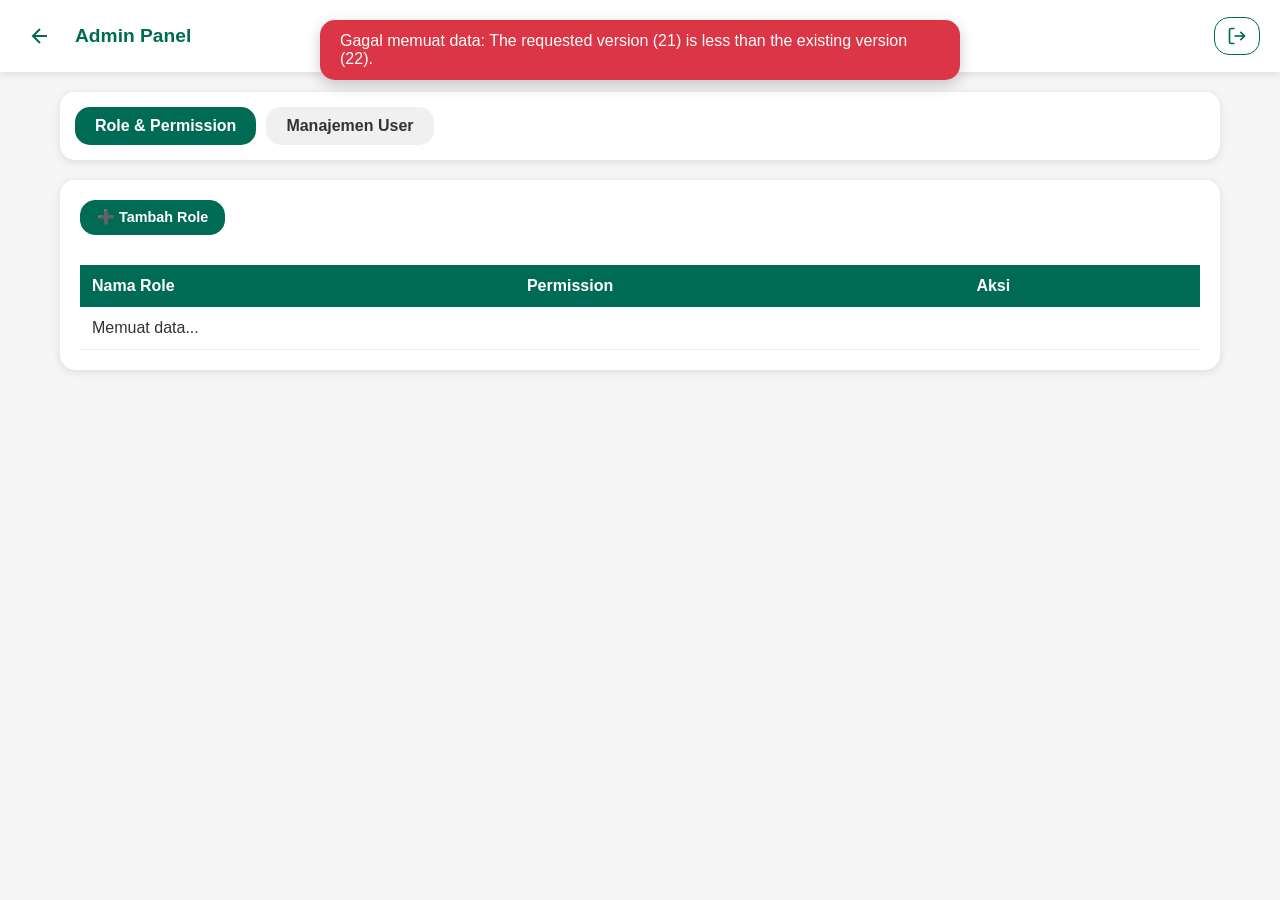
<file: admin-panel.html>
<!DOCTYPE html>
<html lang="id">
<head>
    <meta charset="UTF-8">
    <meta name="viewport" content="width=device-width, initial-scale=1.0">
    <title>MUDA - Admin Panel</title>
    <style>
        /* ==================== RESET & BASE ==================== */
        * {
            margin: 0;
            padding: 0;
            box-sizing: border-box;
            font-family: -apple-system, BlinkMacSystemFont, 'Segoe UI', Roboto, sans-serif;
        }
        body {
            background: #f5f5f5;
            color: #333;
            min-height: 100vh;
        }

        /* ==================== HEADER ==================== */
        .app-header {
            background: #FFFFFF;
            color: #006B54;
            padding: 16px 20px;
            box-shadow: 0 2px 8px rgba(0,0,0,0.1);
            position: sticky;
            top: 0;
            z-index: 100;
            display: flex;
            align-items: center;
            gap: 15px;
        }
        .app-header h1 {
            font-size: 1.2rem;
            font-weight: 600;
            color: #006B54;
        }
        .back-btn {
            background: none;
            border: none;
            cursor: pointer;
            color: #006B54;
            display: flex;
            align-items: center;
            justify-content: center;
            padding: 8px;
        }
        .back-btn svg {
            width: 24px;
            height: 24px;
            stroke: currentColor;
            stroke-width: 2;
            fill: none;
        }
        #user-name-display {
            font-weight: 600;
            color: #006B54;
            margin-left: auto;
            margin-right: 10px;
        }
        .logout-btn {
            background: none;
            border: 1px solid #006B54;
            border-radius: 15px;
            padding: 8px 12px;
            color: #006B54;
            display: inline-flex;
            align-items: center;
            gap: 6px;
            cursor: pointer;
            transition: all 0.2s;
        }
        .logout-btn:hover {
            background: #006B54;
            color: white;
        }
        .logout-btn svg {
            width: 20px;
            height: 20px;
            stroke: currentColor;
            stroke-width: 2;
            fill: none;
        }

        /* ==================== MAIN CONTENT ==================== */
        .main-content {
            max-width: 1200px;
            margin: 20px auto;
            padding: 0 20px;
        }

        /* Tab Navigation */
        .tabs {
            display: flex;
            gap: 10px;
            margin-bottom: 20px;
            background: white;
            padding: 15px;
            border-radius: 15px;
            box-shadow: 0 2px 8px rgba(0,0,0,0.1);
        }
        .tab {
            padding: 10px 20px;
            border-radius: 15px;
            background: #f0f0f0;
            color: #333;
            cursor: pointer;
            font-weight: 600;
            transition: all 0.2s;
        }
        .tab.active {
            background: #006B54;
            color: white;
        }

        /* Panel */
        .panel {
            display: none;
            background: white;
            border-radius: 15px;
            padding: 20px;
            box-shadow: 0 2px 8px rgba(0,0,0,0.1);
        }
        .panel.active {
            display: block;
        }

        /* Tabel */
        table {
            width: 100%;
            border-collapse: collapse;
            margin-top: 15px;
        }
        th {
            background: #006B54;
            color: white;
            padding: 12px;
            text-align: left;
        }
        td {
            padding: 12px;
            border-bottom: 1px solid #eee;
        }
        tr:hover {
            background: #f5f5f5;
        }

        /* Tombol */
        button {
            border-radius: 15px;
            padding: 8px 16px;
            font-weight: 600;
            cursor: pointer;
            border: 1px solid transparent;
            font-size: 0.9rem;
            display: inline-flex;
            align-items: center;
            gap: 6px;
            transition: all 0.2s;
        }
        .btn-primary {
            background: #006B54;
            color: white;
            border: 1px solid #006B54;
        }
        .btn-primary:hover {
            background: #005a46;
        }
        .btn-secondary {
            background: #d9d9d9;
            color: #333;
            border: 1px solid #d9d9d9;
        }
        .btn-secondary:hover {
            background: #cccccc;
        }
        .btn-danger {
            background: #ff6b6b;
            color: white;
            border: 1px solid #ff6b6b;
        }
        .btn-danger:hover {
            background: #ff5252;
        }
        .action-btn {
            padding: 6px 12px;
            margin-right: 5px;
        }
        .add-btn {
            margin-bottom: 15px;
        }

        /* Modal */
        .modal-overlay {
            display: none;
            position: fixed;
            top: 0; left: 0; right: 0; bottom: 0;
            background: rgba(0,0,0,0.5);
            align-items: center;
            justify-content: center;
            z-index: 1000;
        }
        .modal-content {
            background: white;
            border-radius: 15px;
            max-width: 500px;
            width: 90%;
            max-height: 80vh;
            overflow-y: auto;
            padding: 20px;
        }
        .modal-header {
            display: flex;
            justify-content: space-between;
            align-items: center;
            margin-bottom: 15px;
            color: #006B54;
        }
        .close-btn {
            background: none;
            border: none;
            font-size: 1.5rem;
            cursor: pointer;
            color: #333;
        }
        .form-group {
            margin-bottom: 15px;
        }
        .form-group label {
            display: block;
            font-weight: 600;
            margin-bottom: 5px;
            color: #333;
        }
        .form-group input, .form-group select {
            width: 100%;
            padding: 10px 12px;
            border: 1px solid #333;
            border-radius: 15px;
            font-size: 1rem;
        }
        .checkbox-group {
            max-height: 200px;
            overflow-y: auto;
            border: 1px solid #ddd;
            border-radius: 15px;
            padding: 10px;
        }
        .checkbox-item {
            display: flex;
            align-items: center;
            gap: 8px;
            margin-bottom: 8px;
        }
        .checkbox-item input[type="checkbox"] {
            width: 18px;
            height: 18px;
        }
        .modal-footer {
            display: flex;
            gap: 10px;
            justify-content: flex-end;
            margin-top: 20px;
        }

        /* Password wrapper dengan icon show/hide */
        .password-wrapper {
            position: relative;
            display: flex;
            align-items: center;
        }
        .password-wrapper input {
            width: 100%;
            padding-right: 40px; /* ruang untuk icon */
        }
        .toggle-password {
            position: absolute;
            right: 10px;
            background: none;
            border: none;
            cursor: pointer;
            padding: 5px;
            display: flex;
            align-items: center;
            justify-content: center;
            color: #666;
        }
        .toggle-password svg {
            width: 20px;
            height: 20px;
            stroke: currentColor;
            stroke-width: 2;
            fill: none;
        }

        /* Notifikasi */
        .notification {
            position: fixed;
            top: 20px;
            left: 50%;
            transform: translateX(-50%);
            padding: 12px 20px;
            border-radius: 15px;
            background: #006B54;
            color: white;
            display: none;
            z-index: 2000;
            box-shadow: 0 5px 15px rgba(0,0,0,0.2);
        }
        .loading-overlay {
            display: none;
            position: fixed;
            top: 0; left: 0; right: 0; bottom: 0;
            background: rgba(255,255,255,0.95);
            z-index: 9999;
            align-items: center;
            justify-content: center;
            flex-direction: column;
        }
        .loading-spinner {
            width: 40px;
            height: 40px;
            border: 4px solid #f3f3f3;
            border-top: 4px solid #006B54;
            border-radius: 50%;
            animation: spin 1s linear infinite;
        }
        @keyframes spin { 0% { transform: rotate(0deg); } 100% { transform: rotate(360deg); } }
    </style>
</head>
<body>
    <header class="app-header">
        <button class="back-btn" onclick="window.location.href='index.html'">
            <svg viewBox="0 0 24 24">
                <line x1="19" y1="12" x2="5" y2="12"></line>
                <polyline points="12 19 5 12 12 5"></polyline>
            </svg>
        </button>
        <h1>Admin Panel</h1>
        <span id="user-name-display"></span>
        <button class="logout-btn" onclick="logout()">
            <svg viewBox="0 0 24 24">
                <path d="M9 21H5a2 2 0 0 1-2-2V5a2 2 0 0 1 2-2h4"/>
                <polyline points="16 17 21 12 16 7"/>
                <line x1="21" y1="12" x2="9" y2="12"/>
            </svg>
        </button>
    </header>

    <div class="main-content">
        <!-- Tab Navigation -->
        <div class="tabs">
            <div class="tab active" onclick="switchTab('roles')">Role & Permission</div>
            <div class="tab" onclick="switchTab('users')">Manajemen User</div>
        </div>

        <!-- Panel Roles -->
        <div id="panel-roles" class="panel active">
            <button class="btn-primary add-btn" onclick="openAddRoleModal()">➕ Tambah Role</button>
            <table id="roles-table">
                <thead>
                    <tr>
                        <th>Nama Role</th>
                        <th>Permission</th>
                        <th>Aksi</th>
                    </tr>
                </thead>
                <tbody id="roles-list">
                    <tr><td colspan="3">Memuat data...</td></tr>
                </tbody>
            </table>
        </div>

        <!-- Panel Users -->
        <div id="panel-users" class="panel">
            <button class="btn-primary add-btn" onclick="openAddUserModal()">➕ Tambah User</button>
            <table id="users-table">
                <thead>
                    <tr>
                        <th>Username</th>
                        <th>Nama</th>
                        <th>Role</th>
                        <th>Aksi</th>
                    </tr>
                </thead>
                <tbody id="users-list">
                    <tr><td colspan="4">Memuat data...</td></tr>
                </tbody>
            </table>
        </div>
    </div>

    <!-- Modal Role -->
    <div id="role-modal" class="modal-overlay">
        <div class="modal-content">
            <div class="modal-header">
                <h2 id="role-modal-title">Tambah Role</h2>
                <button class="close-btn" onclick="closeRoleModal()">&times;</button>
            </div>
            <div class="modal-body">
                <div class="form-group">
                    <label>Nama Role</label>
                    <input type="text" id="role-name" placeholder="Misal: Manager">
                </div>
                <div class="form-group">
                    <label>Permission (centang menu yang dapat diakses)</label>
                    <div id="permissions-checkboxes" class="checkbox-group"></div>
                </div>
            </div>
            <div class="modal-footer">
                <button class="btn-secondary" onclick="closeRoleModal()">Batal</button>
                <button class="btn-primary" onclick="saveRole()">Simpan</button>
            </div>
        </div>
    </div>

    <!-- Modal User (dimodifikasi: tambah confirm password dan icon show/hide) -->
    <div id="user-modal" class="modal-overlay">
        <div class="modal-content">
            <div class="modal-header">
                <h2 id="user-modal-title">Tambah User</h2>
                <button class="close-btn" onclick="closeUserModal()">&times;</button>
            </div>
            <div class="modal-body">
                <div class="form-group">
                    <label>Username</label>
                    <input type="text" id="user-username" placeholder="username">
                </div>

                <!-- Field Password dengan icon show/hide -->
                <div class="form-group">
                    <label>Password</label>
                    <div class="password-wrapper">
                        <input type="password" id="user-password" placeholder="Kosongkan jika tidak diubah">
                        <button type="button" class="toggle-password" onclick="togglePassword(this)" data-target="user-password">
                            <!-- Ikon mata terbuka (default) -->
                            <svg class="eye-icon" viewBox="0 0 24 24">
                                <circle cx="12" cy="12" r="2"/>
                                <path d="M22 12c-2.667 4.667-6 7-10 7s-7.333-2.333-10-7c2.667-4.667 6-7 10-7s7.333 2.333 10 7z"/>
                            </svg>
                            <!-- Ikon mata tertutup (tersembunyi awalnya) -->
                            <svg class="eye-off-icon" viewBox="0 0 24 24" style="display:none;">
                                <line x1="3" y1="3" x2="21" y2="21"/>
                                <circle cx="12" cy="12" r="2"/>
                                <path d="M22 12c-2.667 4.667-6 7-10 7s-7.333-2.333-10-7c2.667-4.667 6-7 10-7s7.333 2.333 10 7z"/>
                            </svg>
                        </button>
                    </div>
                </div>

                <!-- Field Konfirmasi Password dengan icon show/hide -->
                <div class="form-group">
                    <label>Konfirmasi Password</label>
                    <div class="password-wrapper">
                        <input type="password" id="user-confirm-password" placeholder="Ulangi password">
                        <button type="button" class="toggle-password" onclick="togglePassword(this)" data-target="user-confirm-password">
                            <svg class="eye-icon" viewBox="0 0 24 24">
                                <circle cx="12" cy="12" r="2"/>
                                <path d="M22 12c-2.667 4.667-6 7-10 7s-7.333-2.333-10-7c2.667-4.667 6-7 10-7s7.333 2.333 10 7z"/>
                            </svg>
                            <svg class="eye-off-icon" viewBox="0 0 24 24" style="display:none;">
                                <line x1="3" y1="3" x2="21" y2="21"/>
                                <circle cx="12" cy="12" r="2"/>
                                <path d="M22 12c-2.667 4.667-6 7-10 7s-7.333-2.333-10-7c2.667-4.667 6-7 10-7s7.333 2.333 10 7z"/>
                            </svg>
                        </button>
                    </div>
                </div>

                <div class="form-group">
                    <label>Nama Lengkap</label>
                    <input type="text" id="user-name" placeholder="Nama">
                </div>
                <div class="form-group">
                    <label>Role</label>
                    <select id="user-role"></select>
                </div>
            </div>
            <div class="modal-footer">
                <button class="btn-secondary" onclick="closeUserModal()">Batal</button>
                <button class="btn-primary" onclick="saveUser()">Simpan</button>
            </div>
        </div>
    </div>

    <!-- Loading & Notifikasi -->
    <div id="loading" class="loading-overlay">
        <div class="loading-spinner"></div>
        <div style="margin-top:20px; color:#006B54;">Memproses...</div>
    </div>
    <div id="notification" class="notification"></div>

    <script>
        // ==================== KONFIGURASI DATABASE ====================
        const DB_NAME = 'POSKasirDB';
        const DB_VERSION = 21; // Sesuaikan dengan versi terbaru di index.html
        let db = null;
        let currentUser = null;
        let roles = [];
        let users = [];
        let editingRoleId = null;
        let editingUserId = null;

        // Daftar semua menu (harus sama dengan di index.html)
        const ALL_MENUS = [
            { id: 'menu-master', label: 'Master Data' },
            { id: 'menu-transaksi', label: 'Transaksi' },
            { id: 'menu-pembelian', label: 'Pembelian' },
            { id: 'menu-inventory', label: 'Inventory' },
            { id: 'menu-cust', label: 'Cust & Supl' },
            { id: 'menu-laporan', label: 'Laporan' },
            { id: 'menu-sistem', label: 'Sistem' },
            { id: 'menu-bundle', label: 'Bundle' },
            { id: 'menu-warehouse', label: 'Gudang' },
            { id: 'menu-production', label: 'Produksi' },
            { id: 'menu-consignment', label: 'Konsinyasi' }
        ];

        // ==================== FUNGSI HELPER ====================
        function showNotification(message, type = 'info') {
            const notif = document.getElementById('notification');
            notif.textContent = message;
            notif.style.backgroundColor = type === 'success' ? '#006B54' : (type === 'error' ? '#dc3545' : '#ffc107');
            notif.style.display = 'block';
            setTimeout(() => { notif.style.display = 'none'; }, 3000);
        }

        function showLoading() {
            document.getElementById('loading').style.display = 'flex';
        }

        function hideLoading() {
            document.getElementById('loading').style.display = 'none';
        }

        // ==================== FUNGSI TOGGLE PASSWORD ====================
        function togglePassword(button) {
            const targetId = button.getAttribute('data-target');
            const input = document.getElementById(targetId);
            if (!input) return;
            const type = input.getAttribute('type') === 'password' ? 'text' : 'password';
            input.setAttribute('type', type);
            // Tampilkan/sembunyikan ikon yang sesuai
            const eyeIcon = button.querySelector('.eye-icon');
            const eyeOffIcon = button.querySelector('.eye-off-icon');
            if (eyeIcon && eyeOffIcon) {
                if (type === 'text') {
                    eyeIcon.style.display = 'none';
                    eyeOffIcon.style.display = 'block';
                } else {
                    eyeIcon.style.display = 'block';
                    eyeOffIcon.style.display = 'none';
                }
            }
        }

        // Reset field password ke mode tersembunyi (type=password) dan ikon mata terbuka
        function resetPasswordFields() {
            const passwordInput = document.getElementById('user-password');
            const confirmInput = document.getElementById('user-confirm-password');
            if (passwordInput) {
                passwordInput.type = 'password';
                const btn = document.querySelector('button[data-target="user-password"]');
                if (btn) {
                    btn.querySelector('.eye-icon').style.display = 'block';
                    btn.querySelector('.eye-off-icon').style.display = 'none';
                }
            }
            if (confirmInput) {
                confirmInput.type = 'password';
                const btn = document.querySelector('button[data-target="user-confirm-password"]');
                if (btn) {
                    btn.querySelector('.eye-icon').style.display = 'block';
                    btn.querySelector('.eye-off-icon').style.display = 'none';
                }
            }
        }

        // ==================== SESSION CHECK ====================
        async function checkSession() {
            const savedUser = sessionStorage.getItem('currentUser');
            if (!savedUser) {
                window.location.href = 'index.html';
                return false;
            }
            try {
                const parsed = JSON.parse(savedUser);
                if (parsed.id === 'bypass') {
                    currentUser = { ...parsed, permissions: ALL_MENUS.map(m => m.id) };
                    document.getElementById('user-name-display').textContent = parsed.name;
                    return true;
                }
                const tx = db.transaction(['users'], 'readonly');
                const store = tx.objectStore('users');
                const request = store.get(parsed.id);
                return new Promise((resolve) => {
                    request.onsuccess = () => {
                        const user = request.result;
                        if (user) {
                            currentUser = user;
                            currentUser.permissions = parsed.permissions || [];
                            document.getElementById('user-name-display').textContent = user.name;
                            // Pastikan user memiliki akses ke menu master (admin)
                            if (!currentUser.permissions.includes('menu-master')) {
                                alert('Anda tidak memiliki akses ke halaman ini.');
                                window.location.href = 'index.html';
                                resolve(false);
                            } else {
                                resolve(true);
                            }
                        } else {
                            sessionStorage.removeItem('currentUser');
                            window.location.href = 'index.html';
                            resolve(false);
                        }
                    };
                    request.onerror = () => {
                        window.location.href = 'index.html';
                        resolve(false);
                    };
                });
            } catch (e) {
                window.location.href = 'index.html';
                return false;
            }
        }

        function logout() {
            if (confirm('Apakah Anda yakin ingin keluar?')) {
                sessionStorage.removeItem('currentUser');
                window.location.href = 'index.html';
            }
        }

        // ==================== DATABASE FUNCTIONS ====================
        async function initDB() {
            return new Promise((resolve, reject) => {
                const request = indexedDB.open(DB_NAME, DB_VERSION);
                request.onerror = () => reject(request.error);
                request.onsuccess = () => {
                    db = request.result;
                    resolve();
                };
                request.onupgradeneeded = (e) => {
                    const db = e.target.result;
                    if (!db.objectStoreNames.contains('roles')) {
                        const roleStore = db.createObjectStore('roles', { keyPath: 'id', autoIncrement: true });
                        roleStore.createIndex('name', 'name', { unique: true });
                    }
                    if (!db.objectStoreNames.contains('users')) {
                        const userStore = db.createObjectStore('users', { keyPath: 'id', autoIncrement: true });
                        userStore.createIndex('username', 'username', { unique: true });
                    }
                };
            });
        }

        async function dbGetAll(storeName) {
            return new Promise((resolve, reject) => {
                const tx = db.transaction([storeName], 'readonly');
                const store = tx.objectStore(storeName);
                const request = store.getAll();
                request.onsuccess = () => resolve(request.result);
                request.onerror = (e) => reject(e.target.error);
            });
        }

        async function dbGet(storeName, key) {
            return new Promise((resolve, reject) => {
                const tx = db.transaction([storeName], 'readonly');
                const store = tx.objectStore(storeName);
                const request = store.get(key);
                request.onsuccess = () => resolve(request.result);
                request.onerror = (e) => reject(e.target.error);
            });
        }

        async function dbAdd(storeName, data) {
            return new Promise((resolve, reject) => {
                const tx = db.transaction([storeName], 'readwrite');
                const store = tx.objectStore(storeName);
                const request = store.add(data);
                request.onsuccess = () => resolve(request.result);
                request.onerror = (e) => reject(e.target.error);
            });
        }

        async function dbPut(storeName, data) {
            return new Promise((resolve, reject) => {
                const tx = db.transaction([storeName], 'readwrite');
                const store = tx.objectStore(storeName);
                const request = store.put(data);
                request.onsuccess = () => resolve(request.result);
                request.onerror = (e) => reject(e.target.error);
            });
        }

        async function dbDelete(storeName, key) {
            return new Promise((resolve, reject) => {
                const tx = db.transaction([storeName], 'readwrite');
                const store = tx.objectStore(storeName);
                const request = store.delete(key);
                request.onsuccess = () => resolve();
                request.onerror = (e) => reject(e.target.error);
            });
        }

        // ==================== FUNGSI HASH PASSWORD (sama dengan index.html) ====================
        async function hashPassword(password) {
            if (window.crypto && window.crypto.subtle) {
                try {
                    const encoder = new TextEncoder();
                    const data = encoder.encode(password);
                    const hashBuffer = await crypto.subtle.digest('SHA-256', data);
                    const hashArray = Array.from(new Uint8Array(hashBuffer));
                    return hashArray.map(b => b.toString(16).padStart(2, '0')).join('');
                } catch (e) { console.warn('Crypto digest failed, using fallback', e); }
            }
            let hash = 0;
            for (let i = 0; i < password.length; i++) {
                const char = password.charCodeAt(i);
                hash = ((hash << 5) - hash) + char;
                hash |= 0;
            }
            return hash.toString(16);
        }

        // ==================== LOAD DATA ====================
        async function loadRoles() {
            roles = await dbGetAll('roles');
            renderRoles();
        }

        async function loadUsers() {
            users = await dbGetAll('users');
            renderUsers();
        }

        function renderRoles() {
            const tbody = document.getElementById('roles-list');
            if (roles.length === 0) {
                tbody.innerHTML = '<tr><td colspan="3" style="text-align:center;">Belum ada role</td></tr>';
                return;
            }
            let html = '';
            roles.forEach(role => {
                const permLabels = role.permissions.map(permId => {
                    const menu = ALL_MENUS.find(m => m.id === permId);
                    return menu ? menu.label : permId;
                }).join(', ');
                html += `
                    <tr>
                        <td>${role.name}</td>
                        <td>${permLabels}</td>
                        <td>
                            <button class="btn-secondary action-btn" onclick="openEditRoleModal(${role.id})">Edit</button>
                            ${role.name !== 'Admin' && role.name !== 'Kasir' ? `<button class="btn-danger action-btn" onclick="deleteRole(${role.id})">Hapus</button>` : ''}
                        </td>
                    </tr>
                `;
            });
            tbody.innerHTML = html;
        }

        function renderUsers() {
            const tbody = document.getElementById('users-list');
            if (users.length === 0) {
                tbody.innerHTML = '<tr><td colspan="4" style="text-align:center;">Belum ada user</td></tr>';
                return;
            }
            let html = '';
            users.forEach(user => {
                const roleName = roles.find(r => r.id === user.roleId)?.name || '-';
                html += `
                    <tr>
                        <td>${user.username}</td>
                        <td>${user.name}</td>
                        <td>${roleName}</td>
                        <td>
                            <button class="btn-secondary action-btn" onclick="openEditUserModal(${user.id})">Edit</button>
                            ${user.roleId ? '<button class="btn-danger action-btn" onclick="deleteUser('+user.id+')">Hapus</button>' : ''}
                        </td>
                    </tr>
                `;
            });
            tbody.innerHTML = html;
        }

        // ==================== TAB SWITCHING ====================
        function switchTab(tab) {
            document.querySelectorAll('.tab').forEach(t => t.classList.remove('active'));
            document.querySelectorAll('.panel').forEach(p => p.classList.remove('active'));
            if (tab === 'roles') {
                document.querySelector('.tab').classList.add('active');
                document.getElementById('panel-roles').classList.add('active');
            } else {
                document.querySelectorAll('.tab')[1].classList.add('active');
                document.getElementById('panel-users').classList.add('active');
            }
        }

        // ==================== ROLE CRUD ====================
        function openAddRoleModal() {
            editingRoleId = null;
            document.getElementById('role-modal-title').textContent = 'Tambah Role';
            document.getElementById('role-name').value = '';
            renderPermissionCheckboxes([]);
            document.getElementById('role-modal').style.display = 'flex';
        }

        function openEditRoleModal(roleId) {
            const role = roles.find(r => r.id === roleId);
            if (!role) return;
            editingRoleId = roleId;
            document.getElementById('role-modal-title').textContent = 'Edit Role';
            document.getElementById('role-name').value = role.name;
            renderPermissionCheckboxes(role.permissions || []);
            document.getElementById('role-modal').style.display = 'flex';
        }

        function renderPermissionCheckboxes(selectedPerms) {
            const container = document.getElementById('permissions-checkboxes');
            let html = '';
            ALL_MENUS.forEach(menu => {
                const checked = selectedPerms.includes(menu.id) ? 'checked' : '';
                html += `
                    <div class="checkbox-item">
                        <input type="checkbox" id="perm-${menu.id}" value="${menu.id}" ${checked}>
                        <label for="perm-${menu.id}">${menu.label}</label>
                    </div>
                `;
            });
            container.innerHTML = html;
        }

        function closeRoleModal() {
            document.getElementById('role-modal').style.display = 'none';
            editingRoleId = null;
        }

        async function saveRole() {
            const name = document.getElementById('role-name').value.trim();
            if (!name) {
                showNotification('Nama role harus diisi', 'error');
                return;
            }
            const checkboxes = document.querySelectorAll('#permissions-checkboxes input[type="checkbox"]');
            const permissions = [];
            checkboxes.forEach(cb => {
                if (cb.checked) permissions.push(cb.value);
            });

            const now = new Date().toISOString();
            try {
                showLoading();
                if (editingRoleId) {
                    const role = roles.find(r => r.id === editingRoleId);
                    if (role) {
                        // Cek duplikasi nama
                        const duplicate = roles.find(r => r.id !== editingRoleId && r.name.toLowerCase() === name.toLowerCase());
                        if (duplicate) {
                            showNotification('Nama role sudah ada', 'error');
                            return;
                        }
                        role.name = name;
                        role.permissions = permissions;
                        role.updatedAt = now;
                        await dbPut('roles', role);
                    }
                } else {
                    // Cek duplikasi nama
                    if (roles.some(r => r.name.toLowerCase() === name.toLowerCase())) {
                        showNotification('Nama role sudah ada', 'error');
                        return;
                    }
                    const newRole = {
                        name,
                        permissions,
                        createdAt: now,
                        updatedAt: now
                    };
                    await dbAdd('roles', newRole);
                }
                await loadRoles();
                closeRoleModal();
                showNotification('Role berhasil disimpan', 'success');
            } catch (error) {
                showNotification('Gagal menyimpan: ' + error.message, 'error');
            } finally {
                hideLoading();
            }
        }

        async function deleteRole(roleId) {
            if (!confirm('Hapus role ini? User dengan role ini akan kehilangan role (perlu diperbaiki manual).')) return;
            try {
                showLoading();
                // Update user yang menggunakan role ini menjadi null
                const affectedUsers = users.filter(u => u.roleId === roleId);
                for (let user of affectedUsers) {
                    user.roleId = null;
                    await dbPut('users', user);
                }
                await dbDelete('roles', roleId);
                await loadRoles();
                await loadUsers();
                showNotification('Role dihapus', 'success');
            } catch (error) {
                showNotification('Gagal hapus: ' + error.message, 'error');
            } finally {
                hideLoading();
            }
        }

        // ==================== USER CRUD ====================
        function openAddUserModal() {
            editingUserId = null;
            document.getElementById('user-modal-title').textContent = 'Tambah User';
            document.getElementById('user-username').value = '';
            document.getElementById('user-password').value = '';
            document.getElementById('user-confirm-password').value = ''; // kosongkan confirm
            document.getElementById('user-name').value = '';
            renderRoleSelect(null);
            // Reset field password ke mode tersembunyi
            resetPasswordFields();
            document.getElementById('user-modal').style.display = 'flex';
        }

        function openEditUserModal(userId) {
            const user = users.find(u => u.id === userId);
            if (!user) return;
            editingUserId = userId;
            document.getElementById('user-modal-title').textContent = 'Edit User';
            document.getElementById('user-username').value = user.username;
            document.getElementById('user-password').value = '';
            document.getElementById('user-confirm-password').value = ''; // kosongkan confirm
            document.getElementById('user-name').value = user.name;
            renderRoleSelect(user.roleId);
            // Reset field password ke mode tersembunyi
            resetPasswordFields();
            document.getElementById('user-modal').style.display = 'flex';
        }

        function renderRoleSelect(selectedRoleId) {
            const select = document.getElementById('user-role');
            select.innerHTML = '<option value="">-- Pilih Role --</option>';
            roles.forEach(role => {
                const selected = (role.id === selectedRoleId) ? 'selected' : '';
                select.innerHTML += `<option value="${role.id}" ${selected}>${role.name}</option>`;
            });
        }

        function closeUserModal() {
            document.getElementById('user-modal').style.display = 'none';
            editingUserId = null;
        }

        async function saveUser() {
            const username = document.getElementById('user-username').value.trim();
            const password = document.getElementById('user-password').value;
            const confirmPassword = document.getElementById('user-confirm-password').value;
            const name = document.getElementById('user-name').value.trim();
            const roleId = document.getElementById('user-role').value ? parseInt(document.getElementById('user-role').value) : null;

            if (!username || !name) {
                showNotification('Username dan nama harus diisi', 'error');
                return;
            }

            // Validasi password dan konfirmasi
            if (editingUserId) {
                // Mode edit: jika password diisi, harus cocok dengan confirm
                if (password !== '' || confirmPassword !== '') {
                    if (password !== confirmPassword) {
                        showNotification('Password dan konfirmasi password tidak cocok', 'error');
                        return;
                    }
                }
            } else {
                // Mode tambah: password wajib diisi dan cocok
                if (!password) {
                    showNotification('Password harus diisi untuk user baru', 'error');
                    return;
                }
                if (password !== confirmPassword) {
                    showNotification('Password dan konfirmasi password tidak cocok', 'error');
                    return;
                }
            }

            const now = new Date().toISOString();
            try {
                showLoading();
                if (editingUserId) {
                    const user = users.find(u => u.id === editingUserId);
                    if (user) {
                        // Cek duplikasi username
                        if (users.some(u => u.id !== editingUserId && u.username === username)) {
                            showNotification('Username sudah digunakan', 'error');
                            return;
                        }
                        user.username = username;
                        if (password) {
                            user.password = await hashPassword(password);
                        }
                        user.name = name;
                        user.roleId = roleId;
                        user.updatedAt = now;
                        await dbPut('users', user);
                    }
                } else {
                    if (users.some(u => u.username === username)) {
                        showNotification('Username sudah digunakan', 'error');
                        return;
                    }
                    const hashed = await hashPassword(password);
                    const newUser = {
                        username,
                        password: hashed,
                        name,
                        roleId,
                        createdAt: now,
                        updatedAt: now
                    };
                    await dbAdd('users', newUser);
                }
                await loadUsers();
                closeUserModal();
                showNotification('User berhasil disimpan', 'success');
            } catch (error) {
                showNotification('Gagal menyimpan: ' + error.message, 'error');
            } finally {
                hideLoading();
            }
        }

        async function deleteUser(userId) {
            const user = users.find(u => u.id === userId);
            if (!user) return;
            // Cegah penghapusan admin terakhir
            const adminRole = roles.find(r => r.name === 'Admin');
            if (adminRole && user.roleId === adminRole.id) {
                const adminCount = users.filter(u => u.roleId === adminRole.id).length;
                if (adminCount <= 1) {
                    showNotification('Tidak dapat menghapus admin terakhir', 'error');
                    return;
                }
            }
            if (!confirm('Hapus user ini?')) return;
            try {
                showLoading();
                await dbDelete('users', userId);
                await loadUsers();
                showNotification('User dihapus', 'success');
            } catch (error) {
                showNotification('Gagal hapus: ' + error.message, 'error');
            } finally {
                hideLoading();
            }
        }

        // ==================== INISIALISASI ====================
        async function init() {
            showLoading();
            try {
                await initDB();
                const sessionOk = await checkSession();
                if (!sessionOk) return;
                await loadRoles();
                await loadUsers();
            } catch (error) {
                console.error(error);
                showNotification('Gagal memuat data: ' + error.message, 'error');
            } finally {
                hideLoading();
            }
        }

        window.onload = init;
    </script>
</body>
</html>
</file>
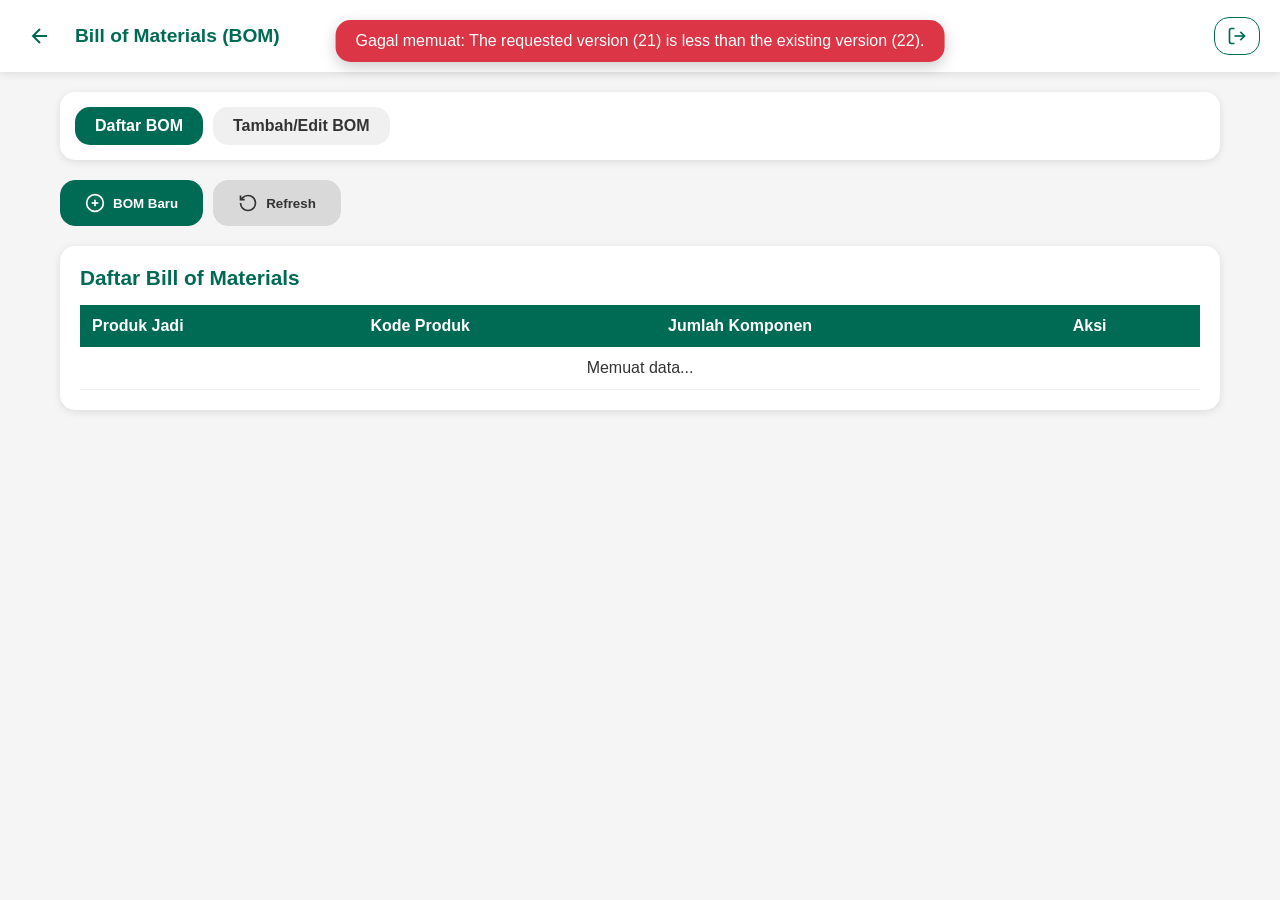
<file: bom.html>
<!DOCTYPE html>
<html lang="id">
<head>
    <meta charset="UTF-8">
    <meta name="viewport" content="width=device-width, initial-scale=1.0">
    <title>MUDA - Bill of Materials</title>
    <style>
        * {
            margin: 0;
            padding: 0;
            box-sizing: border-box;
            font-family: -apple-system, BlinkMacSystemFont, 'Segoe UI', Roboto, sans-serif;
        }
        body {
            background: #f5f5f5;
            color: #333;
            min-height: 100vh;
        }
        .app-header {
            background: #FFFFFF;
            color: #006B54;
            padding: 16px 20px;
            box-shadow: 0 2px 8px rgba(0,0,0,0.1);
            display: flex;
            align-items: center;
            gap: 15px;
            position: sticky;
            top: 0;
            z-index: 100;
        }
        .app-header h1 {
            font-size: 1.2rem;
            font-weight: 600;
            color: #006B54;
        }
        .back-btn {
            background: none;
            border: none;
            cursor: pointer;
            color: #006B54;
            display: flex;
            align-items: center;
            justify-content: center;
            padding: 8px;
        }
        .back-btn svg {
            width: 24px;
            height: 24px;
            stroke: currentColor;
            stroke-width: 2;
            fill: none;
        }
        #user-name-display {
            font-weight: 600;
            color: #006B54;
            margin-left: auto;
            margin-right: 10px;
        }
        .logout-btn {
            background: none;
            border: 1px solid #006B54;
            border-radius: 15px;
            padding: 8px 12px;
            color: #006B54;
            display: inline-flex;
            align-items: center;
            gap: 6px;
            cursor: pointer;
            transition: all 0.2s;
        }
        .logout-btn:hover {
            background: #006B54;
            color: white;
        }
        .logout-btn svg {
            width: 20px;
            height: 20px;
            stroke: currentColor;
            stroke-width: 2;
            fill: none;
        }
        .main-container {
            max-width: 1200px;
            margin: 20px auto;
            padding: 0 20px;
        }
        .tabs {
            display: flex;
            gap: 10px;
            margin-bottom: 20px;
            background: white;
            padding: 15px;
            border-radius: 15px;
            box-shadow: 0 2px 8px rgba(0,0,0,0.1);
        }
        .tab {
            padding: 10px 20px;
            border-radius: 15px;
            background: #f0f0f0;
            color: #333;
            cursor: pointer;
            font-weight: 600;
            transition: all 0.2s;
        }
        .tab.active {
            background: #006B54;
            color: white;
        }
        .panel {
            display: none;
        }
        .panel.active {
            display: block;
        }
        .action-bar {
            display: flex;
            gap: 10px;
            margin-bottom: 20px;
            flex-wrap: wrap;
            align-items: center;
        }
        .btn-primary {
            background: #006B54;
            color: white;
            border: 1px solid #006B54;
            border-radius: 15px;
            padding: 12px 24px;
            font-weight: 600;
            cursor: pointer;
            display: inline-flex;
            align-items: center;
            gap: 8px;
            transition: all 0.2s;
        }
        .btn-primary:hover {
            background: #005a46;
        }
        .btn-secondary {
            background: #d9d9d9;
            color: #333;
            border: 1px solid #d9d9d9;
            border-radius: 15px;
            padding: 12px 24px;
            font-weight: 600;
            cursor: pointer;
            display: inline-flex;
            align-items: center;
            gap: 8px;
            transition: all 0.2s;
        }
        .btn-secondary:hover {
            background: #cccccc;
        }
        .btn-danger {
            background: #ff6b6b;
            color: white;
            border: 1px solid #ff6b6b;
            border-radius: 15px;
            padding: 8px 16px;
            font-weight: 600;
            cursor: pointer;
            transition: all 0.2s;
        }
        .btn-danger:hover {
            background: #ff5252;
        }
        .card {
            background: white;
            border-radius: 15px;
            padding: 20px;
            box-shadow: 0 2px 8px rgba(0,0,0,0.1);
            margin-bottom: 20px;
        }
        .card h2 {
            color: #006B54;
            margin-bottom: 15px;
            font-size: 1.3rem;
        }
        .form-group {
            margin-bottom: 15px;
        }
        .form-group label {
            display: block;
            font-weight: 600;
            margin-bottom: 5px;
            color: #333;
        }
        .form-control {
            width: 100%;
            padding: 10px 12px;
            border: 1px solid #333;
            border-radius: 15px;
            font-size: 1rem;
        }
        .form-control:focus {
            border-color: #006B54;
            outline: none;
            box-shadow: 0 0 0 3px rgba(0,107,84,0.1);
        }
        table {
            width: 100%;
            border-collapse: collapse;
            margin-top: 15px;
        }
        th {
            background: #006B54;
            color: white;
            padding: 12px;
            text-align: left;
            font-weight: 600;
        }
        td {
            padding: 12px;
            border-bottom: 1px solid #eee;
        }
        tr:hover {
            background: #f5f5f5;
        }
        .action-btn {
            background: none;
            border: none;
            cursor: pointer;
            padding: 5px;
            margin: 0 2px;
            border-radius: 8px;
            transition: background 0.2s;
        }
        .action-btn:hover {
            background: #e0e0e0;
        }
        .action-btn svg {
            width: 20px;
            height: 20px;
            stroke: #006B54;
            stroke-width: 2;
            fill: none;
        }
        .action-btn.delete-btn svg {
            stroke: #dc3545;
        }
        .component-row {
            display: flex;
            gap: 10px;
            align-items: center;
            margin-bottom: 10px;
            background: #f9f9f9;
            padding: 10px;
            border-radius: 10px;
        }
        .component-row select, .component-row input {
            flex: 1;
            min-width: 150px;
        }
        .component-row .remove-btn {
            background: none;
            border: none;
            font-size: 1.5rem;
            cursor: pointer;
            color: #dc3545;
            font-weight: bold;
            padding: 0 10px;
        }
        .add-component-btn {
            margin-top: 10px;
        }
        .notification {
            position: fixed;
            top: 20px;
            left: 50%;
            transform: translateX(-50%);
            padding: 12px 20px;
            border-radius: 15px;
            background: #006B54;
            color: white;
            display: none;
            z-index: 2000;
            box-shadow: 0 5px 15px rgba(0,0,0,0.2);
        }
        .loading-overlay {
            display: none;
            position: fixed;
            top: 0; left: 0; right: 0; bottom: 0;
            background: rgba(255,255,255,0.95);
            z-index: 9999;
            align-items: center;
            justify-content: center;
            flex-direction: column;
        }
        .loading-spinner {
            width: 40px;
            height: 40px;
            border: 4px solid #f3f3f3;
            border-top: 4px solid #006B54;
            border-radius: 50%;
            animation: spin 1s linear infinite;
        }
        @keyframes spin { 0% { transform: rotate(0deg); } 100% { transform: rotate(360deg); } }
        @media (max-width: 768px) {
            .component-row {
                flex-wrap: wrap;
            }
        }
    </style>
</head>
<body>
    <header class="app-header">
        <button class="back-btn" onclick="window.location.href='index.html'">
            <svg viewBox="0 0 24 24">
                <line x1="19" y1="12" x2="5" y2="12"></line>
                <polyline points="12 19 5 12 12 5"></polyline>
            </svg>
        </button>
        <h1>Bill of Materials (BOM)</h1>
        <span id="user-name-display"></span>
        <button class="logout-btn" onclick="logout()">
            <svg viewBox="0 0 24 24">
                <path d="M9 21H5a2 2 0 0 1-2-2V5a2 2 0 0 1 2-2h4"/>
                <polyline points="16 17 21 12 16 7"/>
                <line x1="21" y1="12" x2="9" y2="12"/>
            </svg>
        </button>
    </header>

    <div class="main-container">
        <!-- Tab Navigation -->
        <div class="tabs">
            <div class="tab active" onclick="switchTab('list')">Daftar BOM</div>
            <div class="tab" onclick="switchTab('form')">Tambah/Edit BOM</div>
        </div>

        <!-- Panel Daftar BOM -->
        <div id="panel-list" class="panel active">
            <div class="action-bar">
                <button class="btn-primary" onclick="showForm()">
                    <svg width="20" height="20" viewBox="0 0 24 24" fill="none" stroke="currentColor" stroke-width="2">
                        <circle cx="12" cy="12" r="10"/>
                        <line x1="12" y1="8" x2="12" y2="16"/>
                        <line x1="8" y1="12" x2="16" y2="12"/>
                    </svg>
                    BOM Baru
                </button>
                <button class="btn-secondary" onclick="loadBOMs()">
                    <svg width="20" height="20" viewBox="0 0 24 24" fill="none" stroke="currentColor" stroke-width="2">
                        <path d="M3 12a9 9 0 1 0 9-9 9.75 9.75 0 0 0-6.74 2.74L3 8"/>
                        <path d="M3 3v5h5"/>
                    </svg>
                    Refresh
                </button>
            </div>
            <div class="card">
                <h2>Daftar Bill of Materials</h2>
                <div class="table-responsive">
                    <table>
                        <thead>
                            <tr>
                                <th>Produk Jadi</th>
                                <th>Kode Produk</th>
                                <th>Jumlah Komponen</th>
                                <th>Aksi</th>
                            </tr>
                        </thead>
                        <tbody id="bom-table-body">
                            <tr><td colspan="4" style="text-align:center;">Memuat data...</td></tr>
                        </tbody>
                    </table>
                </div>
            </div>
        </div>

        <!-- Panel Form BOM -->
        <div id="panel-form" class="panel">
            <div class="card">
                <h2 id="form-title">Tambah BOM</h2>
                <form id="bom-form" onsubmit="event.preventDefault();">
                    <div class="filter-row">
                        <div class="filter-group" style="flex:2;">
                            <label>Produk Jadi</label>
                            <select id="product-id" class="form-control" required>
                                <option value="">-- Pilih Produk Jadi --</option>
                            </select>
                        </div>
                    </div>
                    <div style="margin-top:20px;">
                        <h3>Komponen Penyusun</h3>
                        <div id="components-container"></div>
                        <button type="button" class="btn-secondary add-component-btn" onclick="addComponentRow()">
                            <svg width="16" height="16" viewBox="0 0 24 24" fill="none" stroke="currentColor" stroke-width="2">
                                <circle cx="12" cy="12" r="10"/>
                                <line x1="12" y1="8" x2="12" y2="16"/>
                                <line x1="8" y1="12" x2="16" y2="12"/>
                            </svg>
                            Tambah Komponen
                        </button>
                    </div>
                    <div style="display: flex; gap: 10px; justify-content: flex-end; margin-top: 20px;">
                        <button type="button" class="btn-secondary" onclick="cancelForm()">Batal</button>
                        <button type="button" class="btn-primary" onclick="saveBOM()">Simpan BOM</button>
                    </div>
                </form>
            </div>
        </div>
    </div>

    <!-- Loading & Notifikasi -->
    <div id="loading" class="loading-overlay">
        <div class="loading-spinner"></div>
        <div style="margin-top:20px; color:#006B54;">Memproses...</div>
    </div>
    <div id="notification" class="notification"></div>

    <script>
        // ==================== GLOBAL VARIABLES ====================
        const DB_NAME = 'POSKasirDB';
        const DB_VERSION = 21; // Sesuaikan
        let db = null;
        let currentUser = null;
        let kasirItems = [];
        let billOfMaterials = [];
        let currentBOMId = null; // untuk edit

        // ==================== FUNGSI HELPER ====================
        function showNotification(message, type = 'info') {
            const notif = document.getElementById('notification');
            notif.textContent = message;
            notif.style.backgroundColor = type === 'success' ? '#006B54' : (type === 'error' ? '#dc3545' : '#ffc107');
            notif.style.display = 'block';
            setTimeout(() => { notif.style.display = 'none'; }, 3000);
        }

        function showLoading() {
            document.getElementById('loading').style.display = 'flex';
        }

        function hideLoading() {
            document.getElementById('loading').style.display = 'none';
        }

        // ==================== DATABASE INIT ====================
        async function initDatabase() {
            return new Promise((resolve, reject) => {
                const request = indexedDB.open(DB_NAME, DB_VERSION);
                request.onerror = (e) => reject(e.target.error);
                request.onsuccess = (e) => {
                    db = e.target.result;
                    resolve();
                };
                request.onupgradeneeded = (e) => {
                    const db = e.target.result;
                    if (!db.objectStoreNames.contains('kasirItems')) {
                        db.createObjectStore('kasirItems', { keyPath: 'id', autoIncrement: true });
                    }
                    if (!db.objectStoreNames.contains('bill_of_materials')) {
                        db.createObjectStore('bill_of_materials', { keyPath: 'id', autoIncrement: true });
                    }
                };
            });
        }

        // ==================== DATABASE OPERATIONS ====================
        async function dbGetAll(storeName) {
            return new Promise((resolve, reject) => {
                const tx = db.transaction([storeName], 'readonly');
                const store = tx.objectStore(storeName);
                const request = store.getAll();
                request.onsuccess = () => resolve(request.result);
                request.onerror = (e) => reject(e.target.error);
            });
        }

        async function dbGet(storeName, key) {
            return new Promise((resolve, reject) => {
                const tx = db.transaction([storeName], 'readonly');
                const store = tx.objectStore(storeName);
                const request = store.get(key);
                request.onsuccess = () => resolve(request.result);
                request.onerror = (e) => reject(e.target.error);
            });
        }

        async function dbAdd(storeName, data) {
            return new Promise((resolve, reject) => {
                const tx = db.transaction([storeName], 'readwrite');
                const store = tx.objectStore(storeName);
                const request = store.add(data);
                request.onsuccess = () => resolve(request.result);
                request.onerror = (e) => reject(e.target.error);
            });
        }

        async function dbPut(storeName, data) {
            return new Promise((resolve, reject) => {
                const tx = db.transaction([storeName], 'readwrite');
                const store = tx.objectStore(storeName);
                const request = store.put(data);
                request.onsuccess = () => resolve(request.result);
                request.onerror = (e) => reject(e.target.error);
            });
        }

        async function dbDelete(storeName, key) {
            return new Promise((resolve, reject) => {
                const tx = db.transaction([storeName], 'readwrite');
                const store = tx.objectStore(storeName);
                const request = store.delete(key);
                request.onsuccess = () => resolve();
                request.onerror = (e) => reject(e.target.error);
            });
        }

        // ==================== LOAD DATA ====================
        async function loadKasirItems() {
            try {
                kasirItems = await dbGetAll('kasirItems');
                renderProductSelect();
            } catch (error) {
                console.error('Gagal load items:', error);
            }
        }

        async function loadBOMs() {
            try {
                billOfMaterials = await dbGetAll('bill_of_materials');
                renderBOMTable();
            } catch (error) {
                console.error('Gagal load BOM:', error);
            }
        }

        function renderProductSelect() {
            const select = document.getElementById('product-id');
            select.innerHTML = '<option value="">-- Pilih Produk Jadi --</option>';
            kasirItems.forEach(item => {
                select.innerHTML += `<option value="${item.id}">${item.name} (${item.code})</option>`;
            });
        }

        function renderComponentSelects() {
            // Untuk setiap dropdown komponen yang sudah ada, isi dengan item
            const selects = document.querySelectorAll('.component-item-select');
            selects.forEach(select => {
                const currentVal = select.value;
                select.innerHTML = '<option value="">-- Pilih Komponen --</option>';
                kasirItems.forEach(item => {
                    select.innerHTML += `<option value="${item.id}" ${item.id == currentVal ? 'selected' : ''}>${item.name} (${item.code})</option>`;
                });
            });
        }

        // ==================== RENDER TABEL BOM ====================
        function renderBOMTable() {
            const tbody = document.getElementById('bom-table-body');
            if (billOfMaterials.length === 0) {
                tbody.innerHTML = '<tr><td colspan="4" style="text-align:center;">Belum ada BOM</td></tr>';
                return;
            }
            let html = '';
            billOfMaterials.forEach(bom => {
                const product = kasirItems.find(i => i.id === bom.productId);
                html += `
                    <tr>
                        <td>${product ? product.name : '-'}</td>
                        <td>${product ? product.code : '-'}</td>
                        <td>${bom.components ? bom.components.length : 0}</td>
                        <td>
                            <button class="action-btn" onclick="editBOM(${bom.id})" title="Edit">
                                <svg viewBox="0 0 24 24"><path d="M11 4H4a2 2 0 0 0-2 2v14a2 2 0 0 0 2 2h14a2 2 0 0 0 2-2v-7"/><path d="M18.5 2.5a2.121 2.121 0 0 1 3 3L12 15l-4 1 1-4 9.5-9.5z"/></svg>
                            </button>
                            <button class="action-btn delete-btn" onclick="deleteBOM(${bom.id})" title="Hapus">
                                <svg viewBox="0 0 24 24"><polyline points="3 6 5 6 21 6"/><path d="M19 6v14a2 2 0 0 1-2 2H7a2 2 0 0 1-2-2V6m3 0V4a2 2 0 0 1 2-2h4a2 2 0 0 1 2 2v2"/><line x1="10" y1="11" x2="10" y2="17"/><line x1="14" y1="11" x2="14" y2="17"/></svg>
                            </button>
                        </td>
                    </tr>
                `;
            });
            tbody.innerHTML = html;
        }

        // ==================== TAB SWITCHING ====================
        function switchTab(tab) {
            document.querySelectorAll('.tab').forEach(t => t.classList.remove('active'));
            document.querySelectorAll('.panel').forEach(p => p.classList.remove('active'));
            if (tab === 'list') {
                document.querySelector('.tab').classList.add('active');
                document.getElementById('panel-list').classList.add('active');
            } else {
                document.querySelectorAll('.tab')[1].classList.add('active');
                document.getElementById('panel-form').classList.add('active');
            }
        }

        // ==================== FORM BOM ====================
        function showForm() {
            currentBOMId = null;
            document.getElementById('form-title').textContent = 'Tambah BOM';
            document.getElementById('product-id').value = '';
            document.getElementById('components-container').innerHTML = '';
            // Tambah satu baris komponen default
            addComponentRow();
            switchTab('form');
        }

        async function editBOM(id) {
            const bom = billOfMaterials.find(b => b.id === id);
            if (!bom) return;
            currentBOMId = id;
            document.getElementById('form-title').textContent = 'Edit BOM';
            document.getElementById('product-id').value = bom.productId;

            // Render komponen
            const container = document.getElementById('components-container');
            container.innerHTML = '';
            if (bom.components && bom.components.length > 0) {
                bom.components.forEach(comp => {
                    addComponentRow(comp.itemId, comp.qty, comp.unitConversionId);
                });
            } else {
                addComponentRow();
            }
            // Isi dropdown dengan data item (renderComponentSelects akan dipanggil setelah row ditambahkan)
            renderComponentSelects();
            switchTab('form');
        }

        function cancelForm() {
            switchTab('list');
        }

        function addComponentRow(itemId = '', qty = 1, unitConversionId = '') {
            const container = document.getElementById('components-container');
            const row = document.createElement('div');
            row.className = 'component-row';
            row.innerHTML = `
                <select class="form-control component-item-select" required>
                    <option value="">-- Pilih Komponen --</option>
                </select>
                <input type="number" class="form-control component-qty" placeholder="Jumlah" min="0.01" step="0.01" value="${qty}">
                <input type="text" class="form-control component-unit" placeholder="Satuan (opsional)" value="${unitConversionId}">
                <button type="button" class="remove-btn" onclick="this.closest('.component-row').remove()">✖</button>
            `;
            container.appendChild(row);

            // Isi dropdown dengan item
            const select = row.querySelector('.component-item-select');
            kasirItems.forEach(item => {
                select.innerHTML += `<option value="${item.id}" ${item.id == itemId ? 'selected' : ''}>${item.name} (${item.code})</option>`;
            });
        }

        // ==================== SIMPAN BOM ====================
        async function saveBOM() {
            const productId = parseInt(document.getElementById('product-id').value);
            if (!productId) {
                showNotification('Pilih produk jadi', 'error');
                return;
            }

            const rows = document.querySelectorAll('.component-row');
            if (rows.length === 0) {
                showNotification('Minimal satu komponen', 'error');
                return;
            }

            const components = [];
            let valid = true;
            rows.forEach(row => {
                const itemId = parseInt(row.querySelector('.component-item-select').value);
                const qty = parseFloat(row.querySelector('.component-qty').value);
                if (!itemId || isNaN(qty) || qty <= 0) {
                    valid = false;
                    row.style.border = '1px solid red';
                } else {
                    row.style.border = '';
                    components.push({
                        itemId,
                        qty,
                        unitConversionId: row.querySelector('.component-unit').value || null
                    });
                }
            });

            if (!valid) {
                showNotification('Isi semua komponen dengan benar', 'error');
                return;
            }

            const now = new Date().toISOString();
            const bomData = {
                productId,
                components,
                createdAt: now,
                updatedAt: now
            };

            showLoading();
            try {
                if (currentBOMId) {
                    bomData.id = currentBOMId;
                    await dbPut('bill_of_materials', bomData);
                } else {
                    // Cek apakah sudah ada BOM untuk produk ini
                    const existing = billOfMaterials.find(b => b.productId === productId);
                    if (existing) {
                        showNotification('Produk ini sudah memiliki BOM. Edit yang sudah ada.', 'error');
                        return;
                    }
                    await dbAdd('bill_of_materials', bomData);
                }
                await loadBOMs();
                showNotification('BOM berhasil disimpan', 'success');
                switchTab('list');
            } catch (error) {
                console.error(error);
                showNotification('Gagal menyimpan: ' + error.message, 'error');
            } finally {
                hideLoading();
            }
        }

        // ==================== HAPUS BOM ====================
        async function deleteBOM(id) {
            if (!confirm('Hapus BOM ini?')) return;
            showLoading();
            try {
                await dbDelete('bill_of_materials', id);
                await loadBOMs();
                showNotification('BOM dihapus', 'success');
            } catch (error) {
                showNotification('Gagal hapus: ' + error.message, 'error');
            } finally {
                hideLoading();
            }
        }

        // ==================== SESSION & LOGOUT ====================
        async function checkSession() {
            const savedUser = sessionStorage.getItem('currentUser');
            if (!savedUser) {
                window.location.href = 'index.html';
                return false;
            }
            try {
                const parsed = JSON.parse(savedUser);
                if (parsed.id === 'bypass') {
                    currentUser = { name: 'Owner' };
                    document.getElementById('user-name-display').textContent = 'Owner';
                    return true;
                }
                const tx = db.transaction(['users'], 'readonly');
                const store = tx.objectStore('users');
                const user = await new Promise((resolve, reject) => {
                    const req = store.get(parsed.id);
                    req.onsuccess = () => resolve(req.result);
                    req.onerror = reject;
                });
                if (user) {
                    currentUser = user;
                    document.getElementById('user-name-display').textContent = user.name;
                    return true;
                } else {
                    sessionStorage.removeItem('currentUser');
                    window.location.href = 'index.html';
                    return false;
                }
            } catch (e) {
                window.location.href = 'index.html';
                return false;
            }
        }

        function logout() {
            sessionStorage.removeItem('currentUser');
            window.location.href = 'index.html';
        }

        // ==================== INIT ====================
        async function init() {
            showLoading();
            try {
                await initDatabase();
                const sessionOk = await checkSession();
                if (!sessionOk) return;
                await loadKasirItems();
                await loadBOMs();
            } catch (error) {
                console.error(error);
                showNotification('Gagal memuat: ' + error.message, 'error');
            } finally {
                hideLoading();
            }
        }

        window.onload = init;
    </script>
</body>
</html>
</file>
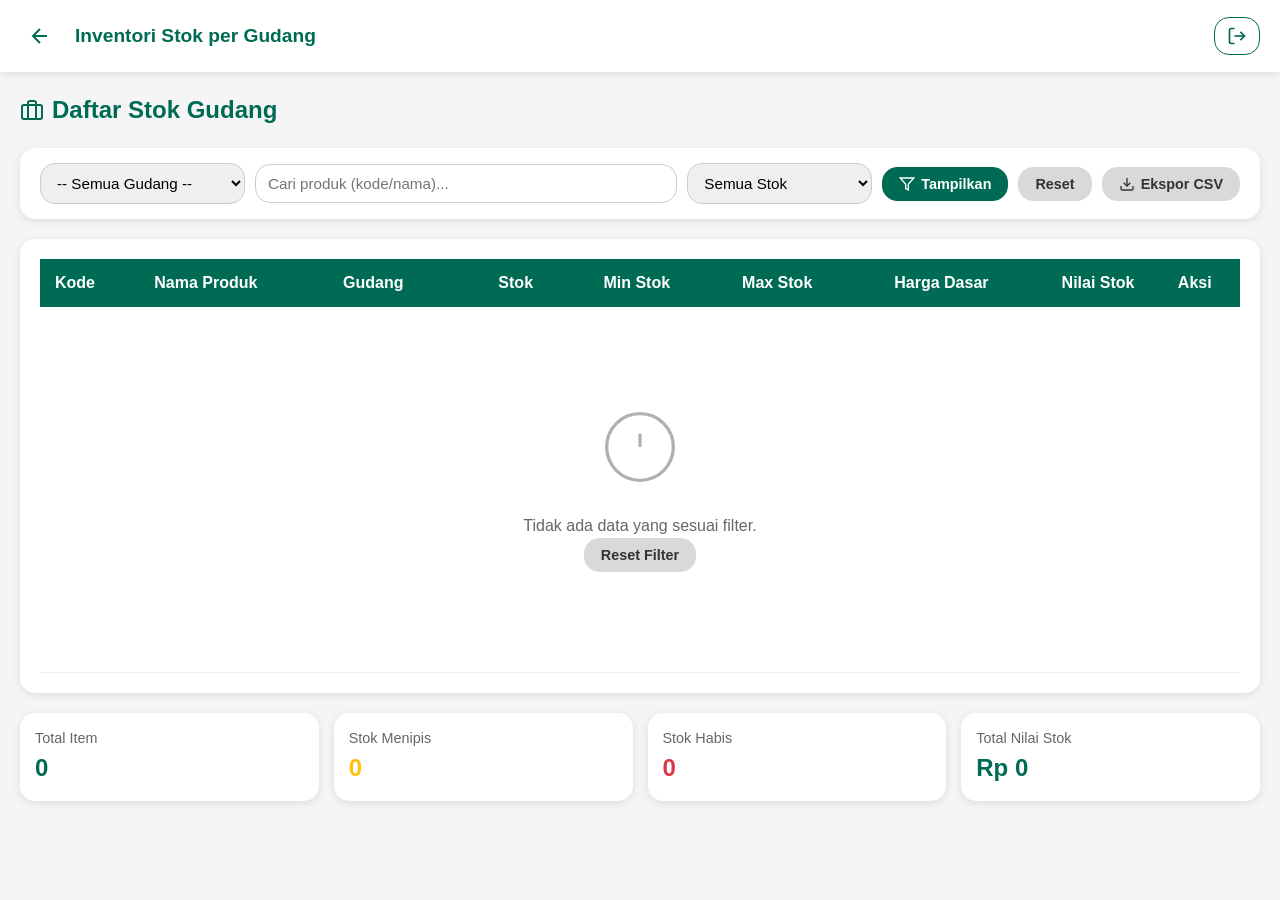
<file: inventory.html>
<!DOCTYPE html>
<html lang="id">
<head>
    <meta charset="UTF-8">
    <meta name="viewport" content="width=device-width, initial-scale=1.0">
    <title>MUDA - Inventori Stok per Gudang</title>
    <meta http-equiv="Content-Security-Policy" content="default-src 'self'; script-src 'self' 'unsafe-inline'; style-src 'self' 'unsafe-inline';">
    <style>
        /* ==================== RESET & BASE ==================== */
        * { margin: 0; padding: 0; box-sizing: border-box; font-family: -apple-system, BlinkMacSystemFont, 'Segoe UI', Roboto, sans-serif; }
        body { background: #f5f5f5; color: #333; min-height: 100vh; line-height: 1.5; }

        /* ==================== HEADER ==================== */
        .app-header {
            background: #FFFFFF; color: #006B54; padding: 16px 20px;
            box-shadow: 0 2px 8px rgba(0,0,0,0.1); position: sticky; top: 0; z-index: 100;
            display: flex; align-items: center; gap: 15px;
        }
        .app-header h1 { font-size: 1.2rem; font-weight: 600; color: #006B54; }
        .back-btn {
            background: none; border: none; cursor: pointer; color: #006B54;
            display: flex; align-items: center; justify-content: center; padding: 8px;
        }
        .back-btn svg { width: 24px; height: 24px; stroke: currentColor; stroke-width: 2; fill: none; }
        #user-name-display { font-weight: 600; color: #006B54; margin-left: auto; margin-right: 10px; }
        .logout-btn {
            background: none; border: 1px solid #006B54; border-radius: 15px;
            padding: 8px 12px; color: #006B54; display: inline-flex;
            align-items: center; gap: 6px; cursor: pointer; transition: all 0.2s;
        }
        .logout-btn:hover { background: #006B54; color: white; }
        .logout-btn svg { width: 20px; height: 20px; stroke: currentColor; stroke-width: 2; fill: none; }

        /* ==================== MAIN CONTENT ==================== */
        .main-content { max-width: 1400px; margin: 20px auto; padding: 0 20px; }
        .page-header { display: flex; align-items: center; justify-content: space-between; margin-bottom: 20px; flex-wrap: wrap; gap: 10px; }
        .page-header h2 { color: #006B54; font-size: 1.5rem; display: flex; align-items: center; gap: 8px; }

        /* Tombol */
        button {
            border-radius: 15px; padding: 8px 16px; font-weight: 600; cursor: pointer;
            border: 1px solid transparent; font-size: 0.9rem; display: inline-flex;
            align-items: center; gap: 6px; transition: all 0.2s;
        }
        .btn-primary { background: #006B54; color: white; border: 1px solid #006B54; }
        .btn-primary:hover { background: #005a46; }
        .btn-primary:disabled { opacity: 0.6; cursor: not-allowed; }
        .btn-secondary { background: #d9d9d9; color: #333; border: 1px solid #d9d9d9; }
        .btn-secondary:hover { background: #cccccc; }
        .btn-danger { background: #ff6b6b; color: white; border: 1px solid #ff6b6b; }
        .btn-danger:hover { background: #ff5252; }
        .action-btn { padding: 6px 12px; margin-right: 5px; font-size: 0.85rem; }
        .action-btn:disabled { opacity: 0.5; cursor: not-allowed; }

        /* Filter Bar */
        .filter-bar {
            background: white; border-radius: 15px; padding: 15px 20px;
            box-shadow: 0 2px 8px rgba(0,0,0,0.1); margin-bottom: 20px;
            display: flex; gap: 10px; flex-wrap: wrap; align-items: center;
        }
        .filter-bar select, .filter-bar input[type="text"] {
            padding: 10px 12px; border: 1px solid #ccc; border-radius: 15px;
            font-size: 0.95rem; min-width: 150px;
        }
        .filter-bar input[type="text"] { flex: 1; min-width: 200px; }
        .filter-bar .btn-group { display: flex; gap: 10px; margin-left: auto; }

        /* Tabel */
        .table-container {
            background: white; border-radius: 15px; padding: 20px;
            box-shadow: 0 2px 8px rgba(0,0,0,0.1); overflow-x: auto;
        }
        table { width: 100%; border-collapse: collapse; min-width: 900px; }
        th {
            background: #006B54; color: white; padding: 12px 15px;
            text-align: left; font-weight: 600; position: sticky; top: 0;
            white-space: nowrap;
        }
        td { padding: 12px 15px; border-bottom: 1px solid #eee; vertical-align: middle; }
        tr:hover { background: #f9f9f9; }
        .text-right { text-align: right; }
        .text-center { text-align: center; }
        .text-danger { color: #dc3545; font-weight: 600; }
        .text-success { color: #28a745; font-weight: 600; }
        .text-warning { color: #ffc107; font-weight: 600; }

        /* Badge Status */
        .badge {
            display: inline-block; padding: 4px 12px; border-radius: 20px;
            font-size: 0.8rem; font-weight: 600;
        }
        .badge-success { background: #d4edda; color: #155724; }
        .badge-warning { background: #fff3cd; color: #856404; }
        .badge-danger { background: #f8d7da; color: #721c24; }
        .badge-info { background: #d1ecf1; color: #0c5460; }

        /* Modal */
        .modal-overlay {
            display: none; position: fixed; top: 0; left: 0; right: 0; bottom: 0;
            background: rgba(0,0,0,0.5); align-items: center; justify-content: center;
            z-index: 1000; animation: fadeIn 0.2s ease;
        }
        .modal-overlay.show { display: flex; }
        @keyframes fadeIn { from { opacity: 0; } to { opacity: 1; } }
        
        .modal-content {
            background: white; border-radius: 15px; max-width: 700px;
            width: 95%; max-height: 85vh; overflow-y: auto; padding: 20px;
            animation: slideUp 0.3s ease;
        }
        @keyframes slideUp { from { transform: translateY(20px); opacity: 0; } to { transform: translateY(0); opacity: 1; } }
        
        .modal-header { display: flex; justify-content: space-between; align-items: center; margin-bottom: 15px; color: #006B54; border-bottom: 1px solid #eee; padding-bottom: 10px; }
        .modal-header h3 { font-size: 1.2rem; display: flex; align-items: center; gap: 8px; }
        .close-btn {
            background: none; border: none; font-size: 1.8rem; cursor: pointer;
            color: #666; padding: 5px 10px; line-height: 1; border-radius: 50%;
        }
        .close-btn:hover { background: #f5f5f5; color: #333; }
        
        .modal-body { padding: 10px 0; }
        .modal-footer { display: flex; gap: 10px; justify-content: flex-end; margin-top: 20px; border-top: 1px solid #eee; padding-top: 15px; }

        /* Detail Tables in Modal */
        .detail-table { width: 100%; border-collapse: collapse; margin: 10px 0; }
        .detail-table th { background: #f5f5f5; color: #333; padding: 10px; font-size: 0.9rem; }
        .detail-table td { padding: 10px; border-bottom: 1px solid #eee; font-size: 0.9rem; }
        .detail-table .empty { text-align: center; color: #666; padding: 20px; }

        /* Notifikasi */
        .notification {
            position: fixed; top: 20px; left: 50%; transform: translateX(-50%);
            padding: 12px 20px; border-radius: 15px; background: #006B54;
            color: white; display: none; z-index: 2000;
            box-shadow: 0 5px 15px rgba(0,0,0,0.2); animation: slideDown 0.3s ease;
        }
        .notification.show { display: block; }
        .notification.error { background: #dc3545; }
        .notification.warning { background: #ffc107; color: #333; }
        .notification.success { background: #28a745; }
        @keyframes slideDown { from { transform: translate(-50%, -20px); opacity: 0; } to { transform: translate(-50%, 0); opacity: 1; } }

        /* Loading */
        .loading-overlay {
            display: none; position: fixed; top: 0; left: 0; right: 0; bottom: 0;
            background: rgba(255,255,255,0.95); z-index: 9999;
            align-items: center; justify-content: center; flex-direction: column;
        }
        .loading-overlay.show { display: flex; }
        .loading-spinner {
            width: 40px; height: 40px; border: 4px solid #f3f3f3;
            border-top: 4px solid #006B54; border-radius: 50%;
            animation: spin 1s linear infinite;
        }
        @keyframes spin { 0% { transform: rotate(0deg); } 100% { transform: rotate(360deg); } }

        /* Empty State */
        .empty-state {
            text-align: center; padding: 60px 20px; color: #666;
        }
        .empty-state svg { width: 80px; height: 80px; margin-bottom: 20px; opacity: 0.5; }
        .empty-state .btn-primary { margin-top: 15px; }

        /* Utility */
        .hidden { display: none !important; }
        .sr-only {
            position: absolute; width: 1px; height: 1px; padding: 0; margin: -1px;
            overflow: hidden; clip: rect(0,0,0,0); white-space: nowrap; border: 0;
        }
        .clickable { cursor: pointer; }
        .clickable:hover { background: #f0f0f0; }

        /* Responsive */
        @media (max-width: 768px) {
            .page-header { flex-direction: column; align-items: flex-start; }
            .filter-bar { flex-direction: column; align-items: stretch; }
            .filter-bar .btn-group { margin-left: 0; justify-content: center; }
            .modal-content { width: 95%; margin: 10px; }
            .table-container { padding: 10px; }
            th, td { padding: 8px 10px; font-size: 0.85rem; }
            table { min-width: 700px; }
        }
    </style>
</head>
<body>
    <header class="app-header">
        <button class="back-btn" onclick="window.location.href='index.html'" aria-label="Kembali ke Beranda">
            <svg viewBox="0 0 24 24" aria-hidden="true">
                <line x1="19" y1="12" x2="5" y2="12"></line>
                <polyline points="12 19 5 12 12 5"></polyline>
            </svg>
        </button>
        <h1>Inventori Stok per Gudang</h1>
        <span id="user-name-display" aria-live="polite"></span>
        <button class="logout-btn" onclick="logout()" aria-label="Keluar">
            <svg viewBox="0 0 24 24" aria-hidden="true">
                <path d="M9 21H5a2 2 0 0 1-2-2V5a2 2 0 0 1 2-2h4"/>
                <polyline points="16 17 21 12 16 7"/>
                <line x1="21" y1="12" x2="9" y2="12"/>
            </svg>
        </button>
    </header>

    <main class="main-content">
        <div class="page-header">
            <h2>
                <svg width="24" height="24" viewBox="0 0 24 24" fill="none" stroke="#006B54" stroke-width="2" aria-hidden="true">
                    <rect x="2" y="7" width="20" height="14" rx="2" ry="2"/>
                    <path d="M16 21V5a2 2 0 0 0-2-2h-4a2 2 0 0 0-2 2v16"/>
                </svg>
                Daftar Stok Gudang
            </h2>
        </div>

        <!-- Filter Bar -->
        <div class="filter-bar" role="search">
            <select id="inventory-warehouse-filter" aria-label="Filter Gudang">
                <option value="">-- Semua Gudang --</option>
            </select>
            <input type="text" id="inventory-search" placeholder="Cari produk (kode/nama)..." aria-label="Cari produk">
            <select id="inventory-stock-filter" aria-label="Filter Status Stok">
                <option value="all">Semua Stok</option>
                <option value="low">Stok Menipis (&lt; min)</option>
                <option value="zero">Stok Habis</option>
                <option value="positive">Stok &gt; 0</option>
            </select>
            <div class="btn-group">
                <button class="btn-primary" id="btn-apply-filter" onclick="applyFilters()">
                    <svg width="16" height="16" viewBox="0 0 24 24" fill="none" stroke="currentColor" stroke-width="2" aria-hidden="true">
                        <polygon points="22 3 2 3 10 12.46 10 19 14 21 14 12.46 22 3"/>
                    </svg>
                    Tampilkan
                </button>
                <button class="btn-secondary" onclick="resetFilters()">Reset</button>
                <button class="btn-secondary" id="btn-export-csv" onclick="exportToCSV()">
                    <svg width="16" height="16" viewBox="0 0 24 24" fill="none" stroke="currentColor" stroke-width="2" aria-hidden="true">
                        <path d="M21 15v4a2 2 0 0 1-2 2H5a2 2 0 0 1-2-2v-4"/>
                        <polyline points="7 10 12 15 17 10"/>
                        <line x1="12" y1="15" x2="12" y2="3"/>
                    </svg>
                    Ekspor CSV
                </button>
            </div>
        </div>

        <!-- Table Container -->
        <div class="table-container" role="region" aria-live="polite">
            <div id="inventory-table-wrapper">
                <table id="inventory-table">
                    <thead>
                        <tr>
                            <th>Kode</th>
                            <th>Nama Produk</th>
                            <th>Gudang</th>
                            <th class="text-right">Stok</th>
                            <th class="text-right">Min Stok</th>
                            <th class="text-right">Max Stok</th>
                            <th class="text-right">Harga Dasar</th>
                            <th class="text-right">Nilai Stok</th>
                            <th class="text-center">Aksi</th>
                        </tr>
                    </thead>
                    <tbody id="inventory-table-body">
                        <tr>
                            <td colspan="9" class="text-center" style="padding: 40px;">
                                <div class="loading-spinner" style="margin: 0 auto 15px;"></div>
                                Memuat data...
                            </td>
                        </tr>
                    </tbody>
                </table>
            </div>
        </div>

        <!-- Summary Stats -->
        <div style="display: grid; grid-template-columns: repeat(auto-fit, minmax(200px, 1fr)); gap: 15px; margin-top: 20px;">
            <div class="table-container" style="padding: 15px;">
                <div style="font-size: 0.9rem; color: #666;">Total Item</div>
                <div style="font-size: 1.5rem; font-weight: 700; color: #006B54;" id="stat-total-items">0</div>
            </div>
            <div class="table-container" style="padding: 15px;">
                <div style="font-size: 0.9rem; color: #666;">Stok Menipis</div>
                <div style="font-size: 1.5rem; font-weight: 700; color: #ffc107;" id="stat-low-stock">0</div>
            </div>
            <div class="table-container" style="padding: 15px;">
                <div style="font-size: 0.9rem; color: #666;">Stok Habis</div>
                <div style="font-size: 1.5rem; font-weight: 700; color: #dc3545;" id="stat-zero-stock">0</div>
            </div>
            <div class="table-container" style="padding: 15px;">
                <div style="font-size: 0.9rem; color: #666;">Total Nilai Stok</div>
                <div style="font-size: 1.5rem; font-weight: 700; color: #006B54;" id="stat-total-value">Rp 0</div>
            </div>
        </div>
    </main>

    <!-- Modal Detail Batch/Serial -->
    <div id="batch-serial-modal" class="modal-overlay" role="dialog" aria-modal="true" aria-labelledby="batch-serial-modal-title">
        <div class="modal-content">
            <div class="modal-header">
                <h3 id="batch-serial-modal-title">
                    <svg width="20" height="20" viewBox="0 0 24 24" fill="none" stroke="currentColor" stroke-width="2" aria-hidden="true">
                        <rect x="2" y="7" width="20" height="14" rx="2" ry="2"/>
                        <path d="M16 21V5a2 2 0 0 0-2-2h-4a2 2 0 0 0-2 2v16"/>
                    </svg>
                    Detail Batch / Serial
                </h3>
                <button class="close-btn" onclick="closeBatchSerialModal()" aria-label="Tutup">&times;</button>
            </div>
            <div class="modal-body" id="batch-serial-modal-body">
                <div class="text-center" style="padding: 30px;">
                    <div class="loading-spinner" style="margin: 0 auto 15px;"></div>
                    Memuat data...
                </div>
            </div>
            <div class="modal-footer">
                <button class="btn-secondary" onclick="closeBatchSerialModal()">Tutup</button>
            </div>
        </div>
    </div>

    <!-- Loading Overlay -->
    <div id="loading" class="loading-overlay" role="alert" aria-live="assertive">
        <div class="loading-spinner" aria-hidden="true"></div>
        <div style="margin-top:20px; color:#006B54;" id="loading-message">Memproses...</div>
    </div>

    <!-- Notifikasi -->
    <div id="notification" class="notification" role="alert" aria-live="assertive" aria-atomic="true"></div>

    <!-- Scripts -->
    <script>
        // ==================== FALLBACK FUNCTIONS ====================
        window.fallbackFunctions = {
            showLoading: function(message = 'Memproses...') {
                const loading = document.getElementById('loading');
                const msg = document.getElementById('loading-message');
                if (loading) {
                    if (msg) msg.textContent = message;
                    loading.classList.add('show');
                }
            },
            hideLoading: function() {
                const loading = document.getElementById('loading');
                if (loading) loading.classList.remove('show');
            },
            showNotification: function(message, type = 'info', duration = 3000) {
                const notif = document.getElementById('notification');
                if (!notif) { alert(message); return; }
                const sanitized = message.replace(/[<>]/g, '');
                notif.textContent = sanitized;
                notif.className = 'notification show';
                if (type) notif.classList.add(type);
                if (notif._timeout) clearTimeout(notif._timeout);
                notif._timeout = setTimeout(() => notif.classList.remove('show'), duration);
            }
        };
        ['showLoading', 'hideLoading', 'showNotification'].forEach(fn => {
            if (typeof window[fn] !== 'function') window[fn] = window.fallbackFunctions[fn];
        });
    </script>
    <script src="app.js" onerror="console.error('Gagal load app.js')"></script>
    <script src="inventory-core.js" onerror="console.error('Gagal load inventory-core.js')"></script>
    
    <script>
        // ==================== INVENTORY PAGE LOGIC ====================
        
        // Sanitization helper
        function sanitizeOutput(str) {
            if (!str) return '';
            const div = document.createElement('div');
            div.textContent = str;
            return div.innerHTML;
        }

        // Format Rupiah
        function formatRupiah(angka) {
            if (angka === null || angka === undefined || isNaN(angka)) return 'Rp 0';
            return 'Rp ' + Number(angka).toLocaleString('id-ID');
        }

        // Get stock status badge
        function getStockStatusBadge(stock, minStock) {
            if (stock <= 0) return '<span class="badge badge-danger">Habis</span>';
            if (stock < (minStock || 5)) return '<span class="badge badge-warning">Menipis</span>';
            return '<span class="badge badge-success">Aman</span>';
        }

        // Render warehouse filter dropdown
        function renderWarehouseFilter(selectedValue = '') {
            const select = document.getElementById('inventory-warehouse-filter');
            if (!select) return;
            
            select.innerHTML = '<option value="">-- Semua Gudang --</option>';
            
            if (!warehouses || warehouses.length === 0) {
                select.disabled = true;
                return;
            }
            
            warehouses.forEach(w => {
                if (w.isActive === false) return;
                const option = document.createElement('option');
                option.value = w.id;
                option.textContent = `${sanitizeOutput(w.code)} - ${sanitizeOutput(w.name)}`;
                if (w.id == selectedValue) option.selected = true;
                select.appendChild(option);
            });
            select.disabled = false;
        }

        // Apply filters and render table
        async function applyFilters() {
            const warehouseId = document.getElementById('inventory-warehouse-filter')?.value || '';
            const keyword = document.getElementById('inventory-search')?.value.toLowerCase().trim() || '';
            const stockFilter = document.getElementById('inventory-stock-filter')?.value || 'all';
            
            await renderInventoryTable({ warehouseId, keyword, stockFilter });
            updateStats({ warehouseId });
            
            // Save filters to sessionStorage
            try {
                sessionStorage.setItem('inventoryFilters', JSON.stringify({ warehouseId, keyword, stockFilter }));
            } catch (e) {}
        }

        // Reset filters
        function resetFilters() {
            const warehouseSelect = document.getElementById('inventory-warehouse-filter');
            const searchInput = document.getElementById('inventory-search');
            const stockFilter = document.getElementById('inventory-stock-filter');
            
            if (warehouseSelect) warehouseSelect.value = '';
            if (searchInput) searchInput.value = '';
            if (stockFilter) stockFilter.value = 'all';
            
            applyFilters();
        }

        // Render main inventory table
        async function renderInventoryTable(filters = {}) {
            const { warehouseId = '', keyword = '', stockFilter = 'all' } = filters;
            const tbody = document.getElementById('inventory-table-body');
            
            if (!tbody) return;
            
            // Show loading
            tbody.innerHTML = `
                <tr>
                    <td colspan="9" class="text-center" style="padding: 40px;">
                        <div class="loading-spinner" style="margin: 0 auto 15px;"></div>
                        Memuat data...
                    </td>
                </tr>
            `;
            
            try {
                // Ensure data is loaded
                if (!warehouses.length || !itemStocks.length) {
                    await Promise.all([loadWarehouses(), loadItemStocks(), loadItemBatches()]);
                }
                
                // Filter stocks
                let filteredStocks = [...itemStocks];
                
                if (warehouseId) {
                    filteredStocks = filteredStocks.filter(s => s.warehouseId == warehouseId);
                }
                
                // Join with items and filter by keyword
                filteredStocks = filteredStocks.map(stock => {
                    const item = kasirItems?.find(i => i.id === stock.itemId);
                    const warehouse = warehouses.find(w => w.id === stock.warehouseId);
                    return { ...stock, item, warehouse };
                }).filter(row => {
                    if (!row.item) return false;
                    
                    // Keyword filter
                    if (keyword) {
                        const matchName = row.item.name?.toLowerCase().includes(keyword);
                        const matchCode = row.item.code?.toLowerCase().includes(keyword);
                        if (!matchName && !matchCode) return false;
                    }
                    
                    // Stock filter
                    if (stockFilter === 'low') {
                        return row.quantity < (row.item.minStock || 5);
                    } else if (stockFilter === 'zero') {
                        return row.quantity <= 0;
                    } else if (stockFilter === 'positive') {
                        return row.quantity > 0;
                    }
                    return true;
                });
                
                // Sort by item name
                filteredStocks.sort((a, b) => (a.item?.name || '').localeCompare(b.item?.name || ''));
                
                // Render rows
                if (filteredStocks.length === 0) {
                    tbody.innerHTML = `
                        <tr>
                            <td colspan="9" class="text-center" style="padding: 40px;">
                                <div class="empty-state">
                                    <svg viewBox="0 0 24 24" fill="none" stroke="currentColor" stroke-width="1">
                                        <circle cx="12" cy="12" r="10"/>
                                        <line x1="12" y1="8" x2="12" y2="12"/>
                                        <line x1="12" y1="16" x2="12.01" y2="16"/>
                                    </svg>
                                    <p>Tidak ada data yang sesuai filter.</p>
                                    <button class="btn-secondary" onclick="resetFilters()">Reset Filter</button>
                                </div>
                            </td>
                        </tr>
                    `;
                    return;
                }
                
                tbody.innerHTML = filteredStocks.map(row => {
                    const minStock = row.item?.minStock || 5;
                    const maxStock = row.item?.maxStock || '-';
                    const hargaDasar = row.item?.hargaDasar || 0;
                    const nilaiStok = row.quantity * hargaDasar;
                    const statusBadge = getStockStatusBadge(row.quantity, minStock);
                    
                    return `
                        <tr class="clickable" onclick="openBatchSerialDetail(${row.itemId}, ${row.warehouseId})" title="Klik untuk detail batch/serial">
                            <td><strong>${sanitizeOutput(row.item?.code || '-')}</strong></td>
                            <td>${sanitizeOutput(row.item?.name || '-')}</td>
                            <td>${sanitizeOutput(row.warehouse?.name || '-')}</td>
                            <td class="text-right ${row.quantity <= 0 ? 'text-danger' : ''}">${row.quantity}</td>
                            <td class="text-right">${minStock}</td>
                            <td class="text-right">${maxStock}</td>
                            <td class="text-right">${formatRupiah(hargaDasar)}</td>
                            <td class="text-right">${formatRupiah(nilaiStok)}</td>
                            <td class="text-center">
                                <button class="action-btn btn-secondary" onclick="event.stopPropagation(); openBatchSerialDetail(${row.itemId}, ${row.warehouseId})" title="Lihat detail">
                                    Detail
                                </button>
                            </td>
                        </tr>
                    `;
                }).join('');
                
            } catch (error) {
                console.error('Error rendering inventory table:', error);
                tbody.innerHTML = `
                    <tr>
                        <td colspan="9" class="text-center" style="padding: 40px;">
                            <p class="text-danger">⚠️ Gagal memuat data: ${sanitizeOutput(error.message)}</p>
                            <button class="btn-primary" onclick="applyFilters()">Coba Lagi</button>
                        </td>
                    </tr>
                `;
                showNotification('Gagal memuat data: ' + error.message, 'error');
            }
        }

        // Update summary statistics
        function updateStats(filters = {}) {
            const { warehouseId = '' } = filters;
            
            let stocks = itemStocks;
            if (warehouseId) {
                stocks = stocks.filter(s => s.warehouseId == warehouseId);
            }
            
            const totalItems = stocks.length;
            const lowStock = stocks.filter(s => {
                const item = kasirItems?.find(i => i.id === s.itemId);
                return s.quantity < (item?.minStock || 5);
            }).length;
            const zeroStock = stocks.filter(s => s.quantity <= 0).length;
            const totalValue = stocks.reduce((sum, s) => {
                const item = kasirItems?.find(i => i.id === s.itemId);
                return sum + (s.quantity * (item?.hargaDasar || 0));
            }, 0);
            
            document.getElementById('stat-total-items').textContent = totalItems;
            document.getElementById('stat-low-stock').textContent = lowStock;
            document.getElementById('stat-zero-stock').textContent = zeroStock;
            document.getElementById('stat-total-value').textContent = formatRupiah(totalValue);
        }

        // Open batch/serial detail modal
        async function openBatchSerialDetail(itemId, warehouseId) {
            const modal = document.getElementById('batch-serial-modal');
            const body = document.getElementById('batch-serial-modal-body');
            const title = document.getElementById('batch-serial-modal-title');
            
            if (!modal || !body) return;
            
            const item = kasirItems?.find(i => i.id === itemId);
            const warehouse = warehouses.find(w => w.id === warehouseId);
            
            title.innerHTML = `
                <svg width="20" height="20" viewBox="0 0 24 24" fill="none" stroke="currentColor" stroke-width="2" aria-hidden="true">
                    <rect x="2" y="7" width="20" height="14" rx="2" ry="2"/>
                    <path d="M16 21V5a2 2 0 0 0-2-2h-4a2 2 0 0 0-2 2v16"/>
                </svg>
                ${sanitizeOutput(item?.name || 'Item')} - ${sanitizeOutput(warehouse?.name || 'Gudang')}
            `;
            
            body.innerHTML = `
                <div class="text-center" style="padding: 30px;">
                    <div class="loading-spinner" style="margin: 0 auto 15px;"></div>
                    Memuat data...
                </div>
            `;
            modal.classList.add('show');
            
            try {
                const batches = getAvailableBatches(itemId, warehouseId);
                const allSerials = itemSerials.filter(s => s.itemId === itemId && s.warehouseId === warehouseId);
                const availableSerials = allSerials.filter(s => s.status === 'available');
                
                let html = '';
                
                // Batches section
                if (batches.length > 0) {
                    html += `
                        <h4 style="margin: 20px 0 10px; color: #006B54;">📦 Batch (${batches.length})</h4>
                        <table class="detail-table">
                            <thead>
                                <tr>
                                    <th>Kode Batch</th>
                                    <th>Exp Date</th>
                                    <th class="text-right">Stok</th>
                                    <th class="text-right">Harga Beli</th>
                                </tr>
                            </thead>
                            <tbody>
                                ${batches.map(b => `
                                    <tr>
                                        <td><strong>${sanitizeOutput(b.batchNumber)}</strong></td>
                                        <td>${b.expiryDate ? new Date(b.expiryDate).toLocaleDateString('id-ID') : '-'}</td>
                                        <td class="text-right ${b.quantity <= 0 ? 'text-danger' : ''}">${b.quantity}</td>
                                        <td class="text-right">${formatRupiah(b.purchasePrice || 0)}</td>
                                    </tr>
                                `).join('')}
                            </tbody>
                        </table>
                    `;
                }
                
                // Serials section (if item tracks serial)
                if (item?.trackSerial && allSerials.length > 0) {
                    html += `
                        <h4 style="margin: 20px 0 10px; color: #006B54;">🔢 Serial Number (${availableSerials.length} tersedia)</h4>
                        <table class="detail-table">
                            <thead>
                                <tr>
                                    <th>Serial</th>
                                    <th>Status</th>
                                    <th>Batch</th>
                                    <th class="text-right">Harga Beli</th>
                                </tr>
                            </thead>
                            <tbody>
                                ${allSerials.slice(0, 50).map(s => {
                                    const batch = itemBatches.find(b => b.id === s.batchId);
                                    return `
                                        <tr>
                                            <td><strong>${sanitizeOutput(s.serialNumber)}</strong></td>
                                            <td>
                                                <span class="badge ${
                                                    s.status === 'available' ? 'badge-success' :
                                                    s.status === 'sold' ? 'badge-info' : 'badge-danger'
                                                }">${s.status}</span>
                                            </td>
                                            <td>${sanitizeOutput(batch?.batchNumber || '-')}</td>
                                            <td class="text-right">${formatRupiah(s.purchasePrice || 0)}</td>
                                        </tr>
                                    `;
                                }).join('')}
                                ${allSerials.length > 50 ? `<tr><td colspan="4" class="text-center text-warning">... dan ${allSerials.length - 50} serial lainnya</td></tr>` : ''}
                            </tbody>
                        </table>
                    `;
                }
                
                if (batches.length === 0 && (!item?.trackSerial || allSerials.length === 0)) {
                    html += `
                        <div class="empty-state" style="padding: 30px;">
                            <p>Tidak ada data batch atau serial untuk item ini.</p>
                        </div>
                    `;
                }
                
                body.innerHTML = html;
                
            } catch (error) {
                console.error('Error loading batch/serial detail:', error);
                body.innerHTML = `
                    <div class="text-center" style="padding: 30px;">
                        <p class="text-danger">Gagal memuat detail: ${sanitizeOutput(error.message)}</p>
                    </div>
                `;
            }
        }

        // Close batch/serial modal
        function closeBatchSerialModal() {
            const modal = document.getElementById('batch-serial-modal');
            if (modal) modal.classList.remove('show');
        }

        // Export to CSV
        function exportToCSV() {
            const warehouseId = document.getElementById('inventory-warehouse-filter')?.value || '';
            const keyword = document.getElementById('inventory-search')?.value.toLowerCase().trim() || '';
            
            let data = itemStocks.map(stock => {
                const item = kasirItems?.find(i => i.id === stock.itemId);
                const warehouse = warehouses.find(w => w.id === stock.warehouseId);
                if (!item) return null;
                
                // Apply filters
                if (warehouseId && stock.warehouseId != warehouseId) return null;
                if (keyword) {
                    const matchName = item.name?.toLowerCase().includes(keyword);
                    const matchCode = item.code?.toLowerCase().includes(keyword);
                    if (!matchName && !matchCode) return null;
                }
                
                return {
                    Kode: item.code || '',
                    'Nama Produk': item.name || '',
                    Gudang: warehouse?.name || '',
                    Stok: stock.quantity,
                    'Min Stok': item.minStock || 5,
                    'Max Stok': item.maxStock || '',
                    'Harga Dasar': item.hargaDasar || 0,
                    'Nilai Stok': stock.quantity * (item.hargaDasar || 0)
                };
            }).filter(row => row !== null);
            
            if (data.length === 0) {
                showNotification('Tidak ada data untuk diekspor', 'warning');
                return;
            }
            
            // Generate CSV
            const headers = Object.keys(data[0]);
            const csv = [
                headers.join(','),
                ...data.map(row => headers.map(h => {
                    const val = row[h];
                    // Escape quotes and wrap in quotes if contains comma
                    const escaped = String(val).replace(/"/g, '""');
                    return `"${escaped}"`;
                }).join(','))
            ].join('\n');
            
            // Download
            const blob = new Blob(['\ufeff' + csv], { type: 'text/csv;charset=utf-8;' });
            const url = URL.createObjectURL(blob);
            const link = document.createElement('a');
            link.href = url;
            link.download = `inventory-${new Date().toISOString().split('T')[0]}.csv`;
            link.style.display = 'none';
            document.body.appendChild(link);
            link.click();
            document.body.removeChild(link);
            URL.revokeObjectURL(url);
            
            showNotification(`Berhasil ekspor ${data.length} baris`, 'success');
        }

        // Modal keyboard handling
        function setupModalKeyboard() {
            const modal = document.getElementById('batch-serial-modal');
            if (!modal) return;
            
            modal.addEventListener('keydown', function(e) {
                if (e.key === 'Escape') {
                    e.preventDefault();
                    closeBatchSerialModal();
                }
            });
            
            // Click outside to close
            modal.addEventListener('click', function(e) {
                if (e.target === modal) closeBatchSerialModal();
            });
        }

        // Initialize page
        async function initInventoryPage() {
            try {
                // Wait for dependencies
                if (typeof db === 'undefined' || !db || !warehouses) {
                    await new Promise(resolve => {
                        const check = setInterval(() => {
                            if (typeof db !== 'undefined' && db && warehouses) {
                                clearInterval(check);
                                resolve();
                            }
                        }, 100);
                        setTimeout(() => { clearInterval(check); resolve(); }, 5000);
                    });
                }
                
                // Show user name
                try {
                    const savedUser = sessionStorage.getItem('currentUser');
                    if (savedUser) {
                        const parsed = JSON.parse(savedUser);
                        const nameDisplay = document.getElementById('user-name-display');
                        if (nameDisplay) {
                            nameDisplay.textContent = sanitizeOutput(parsed.name || parsed.username || 'User');
                        }
                    }
                } catch (e) {}
                
                // Setup modal handlers
                setupModalKeyboard();
                
                // Render warehouse filter
                renderWarehouseFilter();
                
                // Load saved filters
                try {
                    const saved = sessionStorage.getItem('inventoryFilters');
                    if (saved) {
                        const filters = JSON.parse(saved);
                        if (filters.warehouseId) {
                            document.getElementById('inventory-warehouse-filter').value = filters.warehouseId;
                        }
                        if (filters.keyword) {
                            document.getElementById('inventory-search').value = filters.keyword;
                        }
                        if (filters.stockFilter) {
                            document.getElementById('inventory-stock-filter').value = filters.stockFilter;
                        }
                    }
                } catch (e) {}
                
                // Initial render
                await applyFilters();
                
                console.log('Inventory page initialized');
                
            } catch (error) {
                console.error('Error init inventory page:', error);
                const tbody = document.getElementById('inventory-table-body');
                if (tbody) {
                    tbody.innerHTML = `
                        <tr>
                            <td colspan="9" class="text-center" style="padding: 40px;">
                                <p class="text-danger">⚠️ Gagal memuat halaman: ${sanitizeOutput(error.message)}</p>
                                <button class="btn-primary" onclick="initInventoryPage()">Coba Lagi</button>
                            </td>
                        </tr>
                    `;
                }
                showNotification('Gagal memuat halaman: ' + error.message, 'error');
            }
        }

        // Cleanup on unload
        function cleanupPage() {
            const modal = document.getElementById('batch-serial-modal');
            if (modal) {
                modal.removeEventListener('keydown', null);
                modal.removeEventListener('click', null);
            }
        }
        window.addEventListener('beforeunload', cleanupPage);

        // Auto-refresh on visibility change
        document.addEventListener('visibilitychange', function() {
            if (!document.hidden) {
                applyFilters();
            }
        });

        // Run on DOM ready
        if (document.readyState === 'loading') {
            document.addEventListener('DOMContentLoaded', initInventoryPage);
        } else {
            initInventoryPage();
        }

        // Expose for debugging
        window.inventoryDebug = {
            initInventoryPage,
            applyFilters,
            resetFilters,
            exportToCSV,
            openBatchSerialDetail,
            sanitizeOutput
        };
    </script>
</body>
</html>
</file>
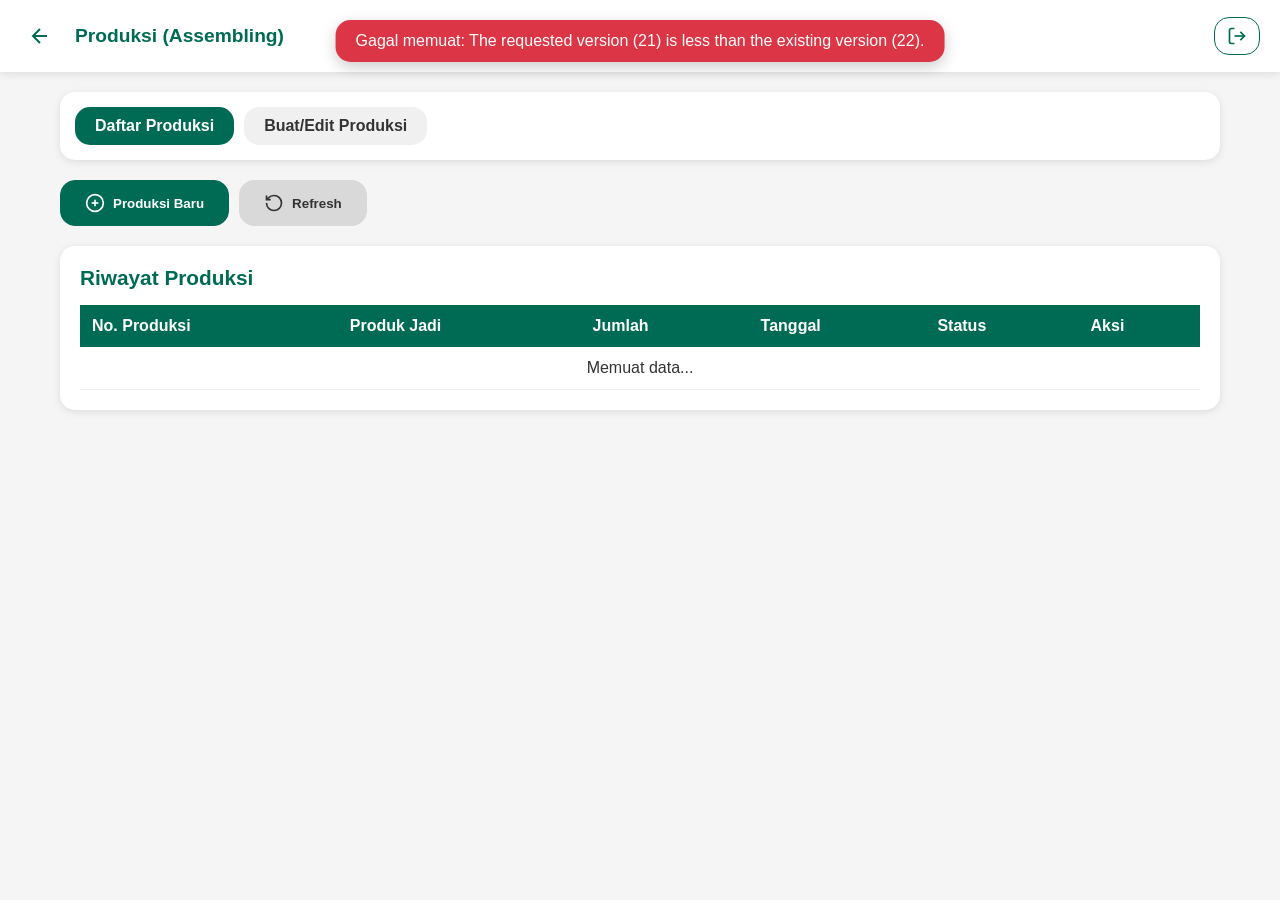
<file: production.html>
<!DOCTYPE html>
<html lang="id">
<head>
    <meta charset="UTF-8">
    <meta name="viewport" content="width=device-width, initial-scale=1.0">
    <title>MUDA - Produksi</title>
    <style>
        * {
            margin: 0;
            padding: 0;
            box-sizing: border-box;
            font-family: -apple-system, BlinkMacSystemFont, 'Segoe UI', Roboto, sans-serif;
        }
        body {
            background: #f5f5f5;
            color: #333;
            min-height: 100vh;
        }
        .app-header {
            background: #FFFFFF;
            color: #006B54;
            padding: 16px 20px;
            box-shadow: 0 2px 8px rgba(0,0,0,0.1);
            display: flex;
            align-items: center;
            gap: 15px;
            position: sticky;
            top: 0;
            z-index: 100;
        }
        .app-header h1 {
            font-size: 1.2rem;
            font-weight: 600;
            color: #006B54;
        }
        .back-btn {
            background: none;
            border: none;
            cursor: pointer;
            color: #006B54;
            display: flex;
            align-items: center;
            justify-content: center;
            padding: 8px;
        }
        .back-btn svg {
            width: 24px;
            height: 24px;
            stroke: currentColor;
            stroke-width: 2;
            fill: none;
        }
        #user-name-display {
            font-weight: 600;
            color: #006B54;
            margin-left: auto;
            margin-right: 10px;
        }
        .logout-btn {
            background: none;
            border: 1px solid #006B54;
            border-radius: 15px;
            padding: 8px 12px;
            color: #006B54;
            display: inline-flex;
            align-items: center;
            gap: 6px;
            cursor: pointer;
            transition: all 0.2s;
        }
        .logout-btn:hover {
            background: #006B54;
            color: white;
        }
        .logout-btn svg {
            width: 20px;
            height: 20px;
            stroke: currentColor;
            stroke-width: 2;
            fill: none;
        }
        .main-container {
            max-width: 1200px;
            margin: 20px auto;
            padding: 0 20px;
        }
        .tabs {
            display: flex;
            gap: 10px;
            margin-bottom: 20px;
            background: white;
            padding: 15px;
            border-radius: 15px;
            box-shadow: 0 2px 8px rgba(0,0,0,0.1);
        }
        .tab {
            padding: 10px 20px;
            border-radius: 15px;
            background: #f0f0f0;
            color: #333;
            cursor: pointer;
            font-weight: 600;
            transition: all 0.2s;
        }
        .tab.active {
            background: #006B54;
            color: white;
        }
        .panel {
            display: none;
        }
        .panel.active {
            display: block;
        }
        .action-bar {
            display: flex;
            gap: 10px;
            margin-bottom: 20px;
            flex-wrap: wrap;
            align-items: center;
        }
        .btn-primary {
            background: #006B54;
            color: white;
            border: 1px solid #006B54;
            border-radius: 15px;
            padding: 12px 24px;
            font-weight: 600;
            cursor: pointer;
            display: inline-flex;
            align-items: center;
            gap: 8px;
            transition: all 0.2s;
        }
        .btn-primary:hover {
            background: #005a46;
        }
        .btn-secondary {
            background: #d9d9d9;
            color: #333;
            border: 1px solid #d9d9d9;
            border-radius: 15px;
            padding: 12px 24px;
            font-weight: 600;
            cursor: pointer;
            display: inline-flex;
            align-items: center;
            gap: 8px;
            transition: all 0.2s;
        }
        .btn-secondary:hover {
            background: #cccccc;
        }
        .btn-danger {
            background: #ff6b6b;
            color: white;
            border: 1px solid #ff6b6b;
            border-radius: 15px;
            padding: 8px 16px;
            font-weight: 600;
            cursor: pointer;
            transition: all 0.2s;
        }
        .btn-danger:hover {
            background: #ff5252;
        }
        .card {
            background: white;
            border-radius: 15px;
            padding: 20px;
            box-shadow: 0 2px 8px rgba(0,0,0,0.1);
            margin-bottom: 20px;
        }
        .card h2 {
            color: #006B54;
            margin-bottom: 15px;
            font-size: 1.3rem;
        }
        .form-group {
            margin-bottom: 15px;
        }
        .form-group label {
            display: block;
            font-weight: 600;
            margin-bottom: 5px;
            color: #333;
        }
        .form-control {
            width: 100%;
            padding: 10px 12px;
            border: 1px solid #333;
            border-radius: 15px;
            font-size: 1rem;
        }
        .form-control:focus {
            border-color: #006B54;
            outline: none;
            box-shadow: 0 0 0 3px rgba(0,107,84,0.1);
        }
        .filter-row {
            display: flex;
            gap: 15px;
            flex-wrap: wrap;
            align-items: flex-end;
            margin-bottom: 20px;
        }
        .filter-group {
            flex: 1 1 200px;
        }
        table {
            width: 100%;
            border-collapse: collapse;
            margin-top: 15px;
        }
        th {
            background: #006B54;
            color: white;
            padding: 12px;
            text-align: left;
            font-weight: 600;
        }
        td {
            padding: 12px;
            border-bottom: 1px solid #eee;
        }
        tr:hover {
            background: #f5f5f5;
        }
        .status-badge {
            display: inline-block;
            padding: 4px 8px;
            border-radius: 12px;
            font-size: 0.8rem;
            font-weight: 600;
            text-transform: uppercase;
        }
        .status-draft {
            background: #ffc107;
            color: #333;
        }
        .status-completed {
            background: #28a745;
            color: white;
        }
        .status-cancelled {
            background: #dc3545;
            color: white;
        }
        .action-btn {
            background: none;
            border: none;
            cursor: pointer;
            padding: 5px;
            margin: 0 2px;
            border-radius: 8px;
            transition: background 0.2s;
        }
        .action-btn:hover {
            background: #e0e0e0;
        }
        .action-btn svg {
            width: 20px;
            height: 20px;
            stroke: #006B54;
            stroke-width: 2;
            fill: none;
        }
        .action-btn.delete-btn svg {
            stroke: #dc3545;
        }
        .modal-overlay {
            display: none;
            position: fixed;
            top: 0; left: 0; right: 0; bottom: 0;
            background: rgba(0,0,0,0.5);
            align-items: center;
            justify-content: center;
            z-index: 1000;
        }
        .modal-content {
            background: white;
            border-radius: 15px;
            max-width: 600px;
            width: 90%;
            max-height: 80vh;
            overflow-y: auto;
            padding: 20px;
        }
        .modal-header {
            display: flex;
            justify-content: space-between;
            align-items: center;
            margin-bottom: 15px;
            color: #006B54;
        }
        .close-btn {
            background: none;
            border: none;
            font-size: 1.5rem;
            cursor: pointer;
            color: #333;
        }
        .component-list {
            background: #f9f9f9;
            border-radius: 10px;
            padding: 15px;
            margin-top: 10px;
        }
        .component-item {
            display: flex;
            justify-content: space-between;
            padding: 8px 0;
            border-bottom: 1px solid #ddd;
        }
        .component-item:last-child {
            border-bottom: none;
        }
        .stock-warning {
            color: #dc3545;
            font-weight: 600;
        }
        .stock-ok {
            color: #28a745;
        }
        .notification {
            position: fixed;
            top: 20px;
            left: 50%;
            transform: translateX(-50%);
            padding: 12px 20px;
            border-radius: 15px;
            background: #006B54;
            color: white;
            display: none;
            z-index: 2000;
            box-shadow: 0 5px 15px rgba(0,0,0,0.2);
        }
        .loading-overlay {
            display: none;
            position: fixed;
            top: 0; left: 0; right: 0; bottom: 0;
            background: rgba(255,255,255,0.95);
            z-index: 9999;
            align-items: center;
            justify-content: center;
            flex-direction: column;
        }
        .loading-spinner {
            width: 40px;
            height: 40px;
            border: 4px solid #f3f3f3;
            border-top: 4px solid #006B54;
            border-radius: 50%;
            animation: spin 1s linear infinite;
        }
        @keyframes spin { 0% { transform: rotate(0deg); } 100% { transform: rotate(360deg); } }
        @media (max-width: 768px) {
            .filter-row {
                flex-direction: column;
            }
            th, td {
                font-size: 0.85rem;
                padding: 8px;
            }
        }
    </style>
</head>
<body>
    <header class="app-header">
        <button class="back-btn" onclick="window.location.href='index.html'">
            <svg viewBox="0 0 24 24">
                <line x1="19" y1="12" x2="5" y2="12"></line>
                <polyline points="12 19 5 12 12 5"></polyline>
            </svg>
        </button>
        <h1>Produksi (Assembling)</h1>
        <span id="user-name-display"></span>
        <button class="logout-btn" onclick="logout()">
            <svg viewBox="0 0 24 24">
                <path d="M9 21H5a2 2 0 0 1-2-2V5a2 2 0 0 1 2-2h4"/>
                <polyline points="16 17 21 12 16 7"/>
                <line x1="21" y1="12" x2="9" y2="12"/>
            </svg>
        </button>
    </header>

    <div class="main-container">
        <!-- Tab Navigation -->
        <div class="tabs">
            <div class="tab active" onclick="switchTab('list')">Daftar Produksi</div>
            <div class="tab" onclick="switchTab('form')">Buat/Edit Produksi</div>
        </div>

        <!-- Panel Daftar Produksi -->
        <div id="panel-list" class="panel active">
            <div class="action-bar">
                <button class="btn-primary" onclick="showForm()">
                    <svg width="20" height="20" viewBox="0 0 24 24" fill="none" stroke="currentColor" stroke-width="2">
                        <circle cx="12" cy="12" r="10"/>
                        <line x1="12" y1="8" x2="12" y2="16"/>
                        <line x1="8" y1="12" x2="16" y2="12"/>
                    </svg>
                    Produksi Baru
                </button>
                <button class="btn-secondary" onclick="loadProductions()">
                    <svg width="20" height="20" viewBox="0 0 24 24" fill="none" stroke="currentColor" stroke-width="2">
                        <path d="M3 12a9 9 0 1 0 9-9 9.75 9.75 0 0 0-6.74 2.74L3 8"/>
                        <path d="M3 3v5h5"/>
                    </svg>
                    Refresh
                </button>
            </div>
            <div class="card">
                <h2>Riwayat Produksi</h2>
                <div class="table-responsive">
                    <table>
                        <thead>
                            <tr>
                                <th>No. Produksi</th>
                                <th>Produk Jadi</th>
                                <th>Jumlah</th>
                                <th>Tanggal</th>
                                <th>Status</th>
                                <th>Aksi</th>
                            </tr>
                        </thead>
                        <tbody id="production-table-body">
                            <tr><td colspan="6" style="text-align:center;">Memuat data...</td></tr>
                        </tbody>
                    </table>
                </div>
            </div>
        </div>

        <!-- Panel Form Produksi -->
        <div id="panel-form" class="panel">
            <div class="card">
                <h2 id="form-title">Produksi Baru</h2>
                <form id="production-form" onsubmit="event.preventDefault();">
                    <div class="filter-row">
                        <div class="filter-group">
                            <label>Nomor Produksi</label>
                            <input type="text" id="production-number" class="form-control" readonly>
                        </div>
                        <div class="filter-group">
                            <label>Produk Jadi</label>
                            <select id="product-id" class="form-control" required onchange="loadBOM(this.value)">
                                <option value="">-- Pilih Produk Jadi --</option>
                            </select>
                        </div>
                        <div class="filter-group">
                            <label>Jumlah Produksi</label>
                            <input type="number" id="production-qty" class="form-control" min="1" step="1" value="1" required onchange="calculateRequirements()">
                        </div>
                        <div class="filter-group">
                            <label>Tanggal Produksi</label>
                            <input type="date" id="production-date" class="form-control" required>
                        </div>
                    </div>
                    <div class="filter-row">
                        <div class="filter-group">
                            <label>Catatan</label>
                            <input type="text" id="notes" class="form-control" placeholder="Opsional">
                        </div>
                        <div class="filter-group" style="display: flex; align-items: flex-end; gap: 10px;">
                            <button type="button" class="btn-secondary" onclick="cancelForm()">Batal</button>
                            <button type="button" class="btn-primary" id="save-draft-btn" onclick="saveDraft()">Simpan Draft</button>
                            <button type="button" class="btn-primary" id="process-btn" onclick="processProduction()">Proses Produksi</button>
                        </div>
                    </div>
                </form>
            </div>

            <div class="card">
                <h3>Komponen yang Dibutuhkan</h3>
                <div id="components-container" class="component-list">
                    <p style="text-align:center; color:#999;">Pilih produk jadi untuk melihat komponen.</p>
                </div>
                <div id="stock-status" style="margin-top:15px; font-weight:600;"></div>
            </div>
        </div>
    </div>

    <!-- Modal Konfirmasi Proses -->
    <div class="modal-overlay" id="confirm-modal">
        <div class="modal-content" style="max-width: 400px;">
            <div class="modal-header">
                <h2>Konfirmasi Proses Produksi</h2>
                <button class="close-btn" onclick="closeConfirmModal()">&times;</button>
            </div>
            <div class="modal-body">
                <p>Setelah diproses, stok komponen akan berkurang dan stok produk jadi akan bertambah. Data tidak dapat diubah. Lanjutkan?</p>
                <div style="display: flex; gap: 10px; justify-content: flex-end; margin-top: 20px;">
                    <button class="btn-secondary" onclick="closeConfirmModal()">Batal</button>
                    <button class="btn-primary" id="confirm-process-btn">Proses</button>
                </div>
            </div>
        </div>
    </div>

    <!-- Loading & Notifikasi -->
    <div id="loading" class="loading-overlay">
        <div class="loading-spinner"></div>
        <div style="margin-top:20px; color:#006B54;">Memproses...</div>
    </div>
    <div id="notification" class="notification"></div>

    <script>
        // ==================== GLOBAL VARIABLES ====================
        const DB_NAME = 'POSKasirDB';
        const DB_VERSION = 21; // Sesuaikan
        let db = null;
        let currentUser = null;
        let kasirItems = [];
        let itemStocks = []; // item_stocks per gudang (kita asumsikan gudang default id=1)
        let itemBatches = [];
        let billOfMaterials = []; // BOM: { id, productId, components: [{ itemId, qty, unitConversionId? }] }
        let productions = [];
        let currentProductionId = null; // untuk edit
        let currentBOM = null; // BOM dari produk yang dipilih
        let requirements = []; // hasil perhitungan kebutuhan komponen

        // Gudang default (misal id 1). Bisa diambil dari settings atau user.
        const DEFAULT_WAREHOUSE_ID = 1;

        // ==================== FUNGSI HELPER ====================
        function showNotification(message, type = 'info') {
            const notif = document.getElementById('notification');
            notif.textContent = message;
            notif.style.backgroundColor = type === 'success' ? '#006B54' : (type === 'error' ? '#dc3545' : '#ffc107');
            notif.style.display = 'block';
            setTimeout(() => { notif.style.display = 'none'; }, 3000);
        }

        function showLoading() {
            document.getElementById('loading').style.display = 'flex';
        }

        function hideLoading() {
            document.getElementById('loading').style.display = 'none';
        }

        function formatRupiah(angka) {
            return 'Rp ' + angka.toLocaleString('id-ID');
        }

        function formatDate(dt) {
            if (!dt) return '-';
            const d = new Date(dt);
            return d.toLocaleDateString('id-ID');
        }

        // ==================== DATABASE INIT ====================
        async function initDatabase() {
            return new Promise((resolve, reject) => {
                const request = indexedDB.open(DB_NAME, DB_VERSION);
                request.onerror = (e) => reject(e.target.error);
                request.onsuccess = (e) => {
                    db = e.target.result;
                    resolve();
                };
                request.onupgradeneeded = (e) => {
                    const db = e.target.result;
                    if (!db.objectStoreNames.contains('kasirItems')) {
                        db.createObjectStore('kasirItems', { keyPath: 'id', autoIncrement: true });
                    }
                    if (!db.objectStoreNames.contains('item_stocks')) {
                        const store = db.createObjectStore('item_stocks', { keyPath: 'id', autoIncrement: true });
                        store.createIndex('item_warehouse', ['itemId', 'warehouseId'], { unique: true });
                    }
                    if (!db.objectStoreNames.contains('item_batches')) {
                        db.createObjectStore('item_batches', { keyPath: 'id', autoIncrement: true });
                    }
                    if (!db.objectStoreNames.contains('bill_of_materials')) {
                        db.createObjectStore('bill_of_materials', { keyPath: 'id', autoIncrement: true });
                    }
                    if (!db.objectStoreNames.contains('productions')) {
                        const store = db.createObjectStore('productions', { keyPath: 'id', autoIncrement: true });
                        store.createIndex('number', 'productionNumber', { unique: true });
                    }
                    if (!db.objectStoreNames.contains('production_items')) {
                        db.createObjectStore('production_items', { keyPath: 'id', autoIncrement: true });
                    }
                    if (!db.objectStoreNames.contains('stock_movements')) {
                        const store = db.createObjectStore('stock_movements', { keyPath: 'id', autoIncrement: true });
                        store.createIndex('reference', ['referenceType', 'referenceId']);
                    }
                };
            });
        }

        // ==================== DATABASE OPERATIONS ====================
        async function dbGetAll(storeName) {
            return new Promise((resolve, reject) => {
                const tx = db.transaction([storeName], 'readonly');
                const store = tx.objectStore(storeName);
                const request = store.getAll();
                request.onsuccess = () => resolve(request.result);
                request.onerror = (e) => reject(e.target.error);
            });
        }

        async function dbGet(storeName, key) {
            return new Promise((resolve, reject) => {
                const tx = db.transaction([storeName], 'readonly');
                const store = tx.objectStore(storeName);
                const request = store.get(key);
                request.onsuccess = () => resolve(request.result);
                request.onerror = (e) => reject(e.target.error);
            });
        }

        async function dbAdd(storeName, data) {
            return new Promise((resolve, reject) => {
                const tx = db.transaction([storeName], 'readwrite');
                const store = tx.objectStore(storeName);
                const request = store.add(data);
                request.onsuccess = () => resolve(request.result);
                request.onerror = (e) => reject(e.target.error);
            });
        }

        async function dbPut(storeName, data) {
            return new Promise((resolve, reject) => {
                const tx = db.transaction([storeName], 'readwrite');
                const store = tx.objectStore(storeName);
                const request = store.put(data);
                request.onsuccess = () => resolve(request.result);
                request.onerror = (e) => reject(e.target.error);
            });
        }

        async function dbDelete(storeName, key) {
            return new Promise((resolve, reject) => {
                const tx = db.transaction([storeName], 'readwrite');
                const store = tx.objectStore(storeName);
                const request = store.delete(key);
                request.onsuccess = () => resolve();
                request.onerror = (e) => reject(e.target.error);
            });
        }

        // ==================== LOAD DATA ====================
        async function loadKasirItems() {
            try {
                kasirItems = await dbGetAll('kasirItems');
                renderProductSelect();
            } catch (error) {
                console.error('Gagal load items:', error);
            }
        }

        async function loadItemStocks() {
            try {
                itemStocks = await dbGetAll('item_stocks');
            } catch (error) {
                console.error('Gagal load stocks:', error);
            }
        }

        async function loadItemBatches() {
            try {
                itemBatches = await dbGetAll('item_batches');
            } catch (error) {
                console.error('Gagal load batches:', error);
            }
        }

        async function loadBOMs() {
            try {
                billOfMaterials = await dbGetAll('bill_of_materials');
            } catch (error) {
                console.error('Gagal load BOM:', error);
            }
        }

        async function loadProductions() {
            try {
                productions = await dbGetAll('productions');
                productions.sort((a, b) => new Date(b.date) - new Date(a.date));
                renderProductionTable();
            } catch (error) {
                console.error('Gagal load productions:', error);
            }
        }

        function renderProductSelect() {
            const select = document.getElementById('product-id');
            select.innerHTML = '<option value="">-- Pilih Produk Jadi --</option>';
            kasirItems.forEach(item => {
                select.innerHTML += `<option value="${item.id}">${item.name} (${item.code})</option>`;
            });
        }

        // ==================== RENDER TABEL PRODUKSI ====================
        function renderProductionTable() {
            const tbody = document.getElementById('production-table-body');
            if (productions.length === 0) {
                tbody.innerHTML = '<tr><td colspan="6" style="text-align:center;">Belum ada data produksi</td></tr>';
                return;
            }
            let html = '';
            for (let p of productions) {
                const product = kasirItems.find(i => i.id === p.productId);
                const statusClass = p.status === 'completed' ? 'status-completed' : (p.status === 'cancelled' ? 'status-cancelled' : 'status-draft');
                html += `
                    <tr>
                        <td>${p.productionNumber || '-'}</td>
                        <td>${product ? product.name : '-'}</td>
                        <td>${p.qty}</td>
                        <td>${formatDate(p.date)}</td>
                        <td><span class="status-badge ${statusClass}">${p.status || 'draft'}</span></td>
                        <td>
                            ${p.status === 'draft' ? `
                                <button class="action-btn" onclick="editProduction(${p.id})" title="Edit">
                                    <svg viewBox="0 0 24 24"><path d="M11 4H4a2 2 0 0 0-2 2v14a2 2 0 0 0 2 2h14a2 2 0 0 0 2-2v-7"/><path d="M18.5 2.5a2.121 2.121 0 0 1 3 3L12 15l-4 1 1-4 9.5-9.5z"/></svg>
                                </button>
                                <button class="action-btn delete-btn" onclick="deleteProduction(${p.id})" title="Hapus">
                                    <svg viewBox="0 0 24 24"><polyline points="3 6 5 6 21 6"/><path d="M19 6v14a2 2 0 0 1-2 2H7a2 2 0 0 1-2-2V6m3 0V4a2 2 0 0 1 2-2h4a2 2 0 0 1 2 2v2"/><line x1="10" y1="11" x2="10" y2="17"/><line x1="14" y1="11" x2="14" y2="17"/></svg>
                                </button>
                            ` : ''}
                            ${p.status === 'completed' ? `
                                <button class="action-btn" onclick="viewProduction(${p.id})" title="Lihat">
                                    <svg viewBox="0 0 24 24"><circle cx="12" cy="12" r="3"/><path d="M22 12c-2.667 4.667-6 7-10 7s-7.333-2.333-10-7c2.667-4.667 6-7 10-7s7.333 2.333 10 7z"/></svg>
                                </button>
                            ` : ''}
                        </td>
                    </tr>
                `;
            }
            tbody.innerHTML = html;
        }

        // ==================== TAB SWITCHING ====================
        function switchTab(tab) {
            document.querySelectorAll('.tab').forEach(t => t.classList.remove('active'));
            document.querySelectorAll('.panel').forEach(p => p.classList.remove('active'));
            if (tab === 'list') {
                document.querySelector('.tab').classList.add('active');
                document.getElementById('panel-list').classList.add('active');
            } else {
                document.querySelectorAll('.tab')[1].classList.add('active');
                document.getElementById('panel-form').classList.add('active');
            }
        }

        // ==================== FORM PRODUKSI ====================
        async function showForm() {
            currentProductionId = null;
            currentBOM = null;
            requirements = [];
            document.getElementById('form-title').textContent = 'Produksi Baru';
            document.getElementById('production-number').value = await generateProductionNumber();
            document.getElementById('product-id').value = '';
            document.getElementById('production-qty').value = '1';
            document.getElementById('production-date').value = new Date().toISOString().split('T')[0];
            document.getElementById('notes').value = '';
            document.getElementById('components-container').innerHTML = '<p style="text-align:center; color:#999;">Pilih produk jadi untuk melihat komponen.</p>';
            document.getElementById('stock-status').innerHTML = '';
            switchTab('form');
        }

        async function editProduction(id) {
            const prod = productions.find(p => p.id === id);
            if (!prod) return;
            currentProductionId = id;
            document.getElementById('form-title').textContent = 'Edit Produksi';
            document.getElementById('production-number').value = prod.productionNumber;
            document.getElementById('product-id').value = prod.productId;
            document.getElementById('production-qty').value = prod.qty;
            document.getElementById('production-date').value = prod.date.split('T')[0];
            document.getElementById('notes').value = prod.notes || '';

            // Load BOM untuk produk tersebut
            await loadBOM(prod.productId);

            // Load production items (untuk ditampilkan sebagai referensi)
            const tx = db.transaction(['production_items'], 'readonly');
            const store = tx.objectStore('production_items');
            const index = store.index('productionId');
            const range = IDBKeyRange.only(id);
            const items = await new Promise((resolve, reject) => {
                const req = index.getAll(range);
                req.onsuccess = () => resolve(req.result);
                req.onerror = reject;
            });
            if (items.length > 0) {
                // Tampilkan komponen yang sudah direncanakan (dari draft sebelumnya)
                // Kita asumsikan BOM bisa berubah, jadi lebih baik tampilkan sesuai BOM saat ini
                // Tapi untuk konsistensi, kita bisa tampilkan item yang tersimpan
                // Di sini kita akan tetap hitung ulang kebutuhan berdasarkan BOM dan qty
                calculateRequirements();
            } else {
                calculateRequirements();
            }
            switchTab('form');
        }

        function cancelForm() {
            switchTab('list');
        }

        async function generateProductionNumber() {
            const today = new Date();
            const year = today.getFullYear();
            const month = String(today.getMonth() + 1).padStart(2, '0');
            const day = String(today.getDate()).padStart(2, '0');
            const dateStr = `${year}${month}${day}`;
            const all = await dbGetAll('productions');
            const pattern = `PR-${dateStr}-`;
            const sameDay = all.filter(p => p.productionNumber && p.productionNumber.startsWith(pattern));
            let counter = sameDay.length + 1;
            return `${pattern}${String(counter).padStart(4, '0')}`;
        }

        // ==================== BOM & KEBUTUHAN ====================
        async function loadBOM(productId) {
            if (!productId) {
                document.getElementById('components-container').innerHTML = '<p style="text-align:center; color:#999;">Pilih produk jadi untuk melihat komponen.</p>';
                return;
            }
            // Cari BOM untuk produk ini (asumsi satu produk punya satu BOM)
            const bom = billOfMaterials.find(b => b.productId == productId);
            if (!bom) {
                document.getElementById('components-container').innerHTML = '<p style="text-align:center; color:#999;">Produk ini belum memiliki Bill of Materials. Silakan buat BOM terlebih dahulu di Master Data.</p>';
                currentBOM = null;
                requirements = [];
                return;
            }
            currentBOM = bom;
            calculateRequirements();
        }

        function calculateRequirements() {
            if (!currentBOM) return;
            const qty = parseFloat(document.getElementById('production-qty').value) || 0;
            if (qty <= 0) {
                showNotification('Jumlah produksi harus > 0', 'error');
                return;
            }

            // Hitung kebutuhan komponen
            requirements = currentBOM.components.map(comp => {
                let needed = comp.qty * qty;
                // Jika ada konversi satuan, kita perlu menyesuaikan (asumsikan komponen sudah dalam satuan dasar)
                // Di sini kita sederhanakan dulu
                return {
                    itemId: comp.itemId,
                    qty: needed,
                    unitConversionId: comp.unitConversionId || null
                };
            });

            renderComponents();
        }

        function renderComponents() {
            const container = document.getElementById('components-container');
            if (!requirements.length) {
                container.innerHTML = '<p style="text-align:center; color:#999;">Tidak ada komponen.</p>';
                return;
            }

            let html = '<h4>Kebutuhan Komponen:</h4>';
            let allStockOK = true;
            requirements.forEach(req => {
                const item = kasirItems.find(i => i.id === req.itemId);
                if (!item) return;

                // Cek stok di gudang default (item_stocks)
                const stock = itemStocks.find(s => s.itemId === req.itemId && s.warehouseId === DEFAULT_WAREHOUSE_ID);
                const available = stock ? stock.quantity : 0;
                const enough = available >= req.qty;
                if (!enough) allStockOK = false;

                html += `
                    <div class="component-item">
                        <span>${item.name}</span>
                        <span>Kebutuhan: ${req.qty} | Stok: ${available} 
                            <span class="${enough ? 'stock-ok' : 'stock-warning'}">${enough ? '(Cukup)' : '(Kurang)'}</span>
                        </span>
                    </div>
                `;
            });

            container.innerHTML = html;
            document.getElementById('stock-status').innerHTML = allStockOK 
                ? '<span style="color:#28a745;">✓ Semua komponen tersedia.</span>' 
                : '<span style="color:#dc3545;">✗ Stok komponen tidak mencukupi. Proses produksi tidak dapat dilakukan.</span>';
        }

        // ==================== SIMPAN DRAFT ====================
        async function saveDraft() {
            const productId = parseInt(document.getElementById('product-id').value);
            if (!productId) {
                showNotification('Pilih produk jadi', 'error');
                return;
            }
            const qty = parseFloat(document.getElementById('production-qty').value);
            if (qty <= 0) {
                showNotification('Jumlah harus > 0', 'error');
                return;
            }
            const date = document.getElementById('production-date').value;
            if (!date) {
                showNotification('Isi tanggal', 'error');
                return;
            }

            showLoading();
            try {
                const now = new Date().toISOString();
                const productionData = {
                    productionNumber: document.getElementById('production-number').value,
                    productId,
                    qty,
                    date,
                    notes: document.getElementById('notes').value,
                    status: 'draft',
                    createdAt: now,
                    updatedAt: now
                };

                let productionId;
                if (currentProductionId) {
                    productionData.id = currentProductionId;
                    await dbPut('productions', productionData);
                    productionId = currentProductionId;

                    // Hapus production_items lama
                    const tx = db.transaction(['production_items'], 'readwrite');
                    const store = tx.objectStore('production_items');
                    const index = store.index('productionId');
                    const range = IDBKeyRange.only(currentProductionId);
                    const cursorReq = index.openCursor();
                    cursorReq.onsuccess = (e) => {
                        const cursor = e.target.result;
                        if (cursor) {
                            store.delete(cursor.primaryKey);
                            cursor.continue();
                        }
                    };
                    await new Promise(resolve => tx.oncomplete = resolve);
                } else {
                    productionId = await dbAdd('productions', productionData);
                }

                // Simpan komponen (snapshot dari kebutuhan saat ini)
                for (let req of requirements) {
                    const item = kasirItems.find(i => i.id === req.itemId);
                    const itemData = {
                        productionId,
                        itemId: req.itemId,
                        itemName: item ? item.name : '',
                        qty: req.qty,
                        unitConversionId: req.unitConversionId
                    };
                    await dbAdd('production_items', itemData);
                }

                await loadProductions();
                showNotification('Draft produksi disimpan', 'success');
                switchTab('list');
            } catch (error) {
                console.error(error);
                showNotification('Gagal menyimpan draft: ' + error.message, 'error');
            } finally {
                hideLoading();
            }
        }

        // ==================== PROSES PRODUKSI ====================
        function processProduction() {
            // Cek stok
            const stockStatus = document.getElementById('stock-status').innerHTML;
            if (stockStatus.includes('Kurang')) {
                showNotification('Stok komponen tidak mencukupi', 'error');
                return;
            }
            // Tampilkan konfirmasi
            document.getElementById('confirm-modal').style.display = 'flex';
            document.getElementById('confirm-process-btn').onclick = confirmProcess;
        }

        async function confirmProcess() {
            closeConfirmModal();

            const productId = parseInt(document.getElementById('product-id').value);
            const qty = parseFloat(document.getElementById('production-qty').value);
            const date = document.getElementById('production-date').value;
            const notes = document.getElementById('notes').value;

            showLoading();
            try {
                const now = new Date().toISOString();
                let productionId;

                if (currentProductionId) {
                    // Update status produksi yang ada
                    const prod = productions.find(p => p.id === currentProductionId);
                    if (prod) {
                        prod.status = 'completed';
                        prod.updatedAt = now;
                        await dbPut('productions', prod);
                        productionId = currentProductionId;
                    }
                } else {
                    // Buat produksi baru langsung completed
                    const productionData = {
                        productionNumber: document.getElementById('production-number').value,
                        productId,
                        qty,
                        date,
                        notes,
                        status: 'completed',
                        createdAt: now,
                        updatedAt: now
                    };
                    productionId = await dbAdd('productions', productionData);
                }

                // Simpan komponen (snapshot) jika belum ada (untuk kasus langsung proses)
                // Cek apakah sudah ada production_items
                const txCheck = db.transaction(['production_items'], 'readonly');
                const storeCheck = txCheck.objectStore('production_items');
                const indexCheck = storeCheck.index('productionId');
                const rangeCheck = IDBKeyRange.only(productionId);
                const existing = await new Promise((resolve, reject) => {
                    const req = indexCheck.getAll(rangeCheck);
                    req.onsuccess = () => resolve(req.result);
                    req.onerror = reject;
                });
                if (existing.length === 0) {
                    for (let req of requirements) {
                        const item = kasirItems.find(i => i.id === req.itemId);
                        const itemData = {
                            productionId,
                            itemId: req.itemId,
                            itemName: item ? item.name : '',
                            qty: req.qty,
                            unitConversionId: req.unitConversionId
                        };
                        await dbAdd('production_items', itemData);
                    }
                }

                // Proses pengurangan stok komponen
                for (let req of requirements) {
                    // Kurangi stok komponen di gudang default (FIFO bisa diimplementasikan di sini)
                    // Untuk sederhana, kita kurangi dari item_stocks saja
                    const stock = itemStocks.find(s => s.itemId === req.itemId && s.warehouseId === DEFAULT_WAREHOUSE_ID);
                    if (stock) {
                        stock.quantity -= req.qty;
                        stock.updatedAt = now;
                        await dbPut('item_stocks', stock);
                    }

                    // Catat stock movement (keluar)
                    await dbAdd('stock_movements', {
                        movementType: 'production_out',
                        itemId: req.itemId,
                        warehouseId: DEFAULT_WAREHOUSE_ID,
                        quantity: -req.qty,
                        referenceId: productionId,
                        referenceType: 'production',
                        unitCost: 0, // bisa diisi dari harga dasar
                        createdAt: now,
                        createdBy: currentUser ? currentUser.name : 'Admin',
                        notes: `Produksi ${document.getElementById('production-number').value}`
                    });
                }

                // Tambah stok produk jadi
                const productStock = itemStocks.find(s => s.itemId === productId && s.warehouseId === DEFAULT_WAREHOUSE_ID);
                if (productStock) {
                    productStock.quantity += qty;
                    productStock.updatedAt = now;
                    await dbPut('item_stocks', productStock);
                } else {
                    // Buat baru
                    await dbAdd('item_stocks', {
                        itemId: productId,
                        warehouseId: DEFAULT_WAREHOUSE_ID,
                        quantity: qty,
                        minStock: 0,
                        reorderPoint: 0,
                        updatedAt: now
                    });
                }

                // Catat stock movement (masuk)
                await dbAdd('stock_movements', {
                    movementType: 'production_in',
                    itemId: productId,
                    warehouseId: DEFAULT_WAREHOUSE_ID,
                    quantity: qty,
                    referenceId: productionId,
                    referenceType: 'production',
                    unitCost: 0, // bisa dihitung dari total biaya komponen
                    createdAt: now,
                    createdBy: currentUser ? currentUser.name : 'Admin',
                    notes: `Produksi ${document.getElementById('production-number').value}`
                });

                // Reload data
                await loadItemStocks();
                await loadProductions();

                showNotification('Produksi berhasil diproses', 'success');
                switchTab('list');
            } catch (error) {
                console.error(error);
                showNotification('Gagal memproses produksi: ' + error.message, 'error');
            } finally {
                hideLoading();
            }
        }

        function closeConfirmModal() {
            document.getElementById('confirm-modal').style.display = 'none';
        }

        // ==================== HAPUS PRODUKSI ====================
        async function deleteProduction(id) {
            if (!confirm('Hapus produksi ini?')) return;
            showLoading();
            try {
                // Hapus production_items terkait
                const tx = db.transaction(['production_items'], 'readwrite');
                const store = tx.objectStore('production_items');
                const index = store.index('productionId');
                const range = IDBKeyRange.only(id);
                const cursorReq = index.openCursor();
                cursorReq.onsuccess = (e) => {
                    const cursor = e.target.result;
                    if (cursor) {
                        store.delete(cursor.primaryKey);
                        cursor.continue();
                    }
                };
                await new Promise(resolve => tx.oncomplete = resolve);

                await dbDelete('productions', id);
                await loadProductions();
                showNotification('Produksi dihapus', 'success');
            } catch (error) {
                showNotification('Gagal hapus: ' + error.message, 'error');
            } finally {
                hideLoading();
            }
        }

        function viewProduction(id) {
            // Implementasi view detail (bisa buka modal atau arahkan ke form dengan readonly)
            alert('Fitur view detail belum diimplementasikan.');
        }

        // ==================== SESSION & LOGOUT ====================
        async function checkSession() {
            const savedUser = sessionStorage.getItem('currentUser');
            if (!savedUser) {
                window.location.href = 'index.html';
                return false;
            }
            try {
                const parsed = JSON.parse(savedUser);
                if (parsed.id === 'bypass') {
                    currentUser = { name: 'Owner' };
                    document.getElementById('user-name-display').textContent = 'Owner';
                    return true;
                }
                const tx = db.transaction(['users'], 'readonly');
                const store = tx.objectStore('users');
                const user = await new Promise((resolve, reject) => {
                    const req = store.get(parsed.id);
                    req.onsuccess = () => resolve(req.result);
                    req.onerror = reject;
                });
                if (user) {
                    currentUser = user;
                    document.getElementById('user-name-display').textContent = user.name;
                    return true;
                } else {
                    sessionStorage.removeItem('currentUser');
                    window.location.href = 'index.html';
                    return false;
                }
            } catch (e) {
                window.location.href = 'index.html';
                return false;
            }
        }

        function logout() {
            sessionStorage.removeItem('currentUser');
            window.location.href = 'index.html';
        }

        // ==================== INIT ====================
        async function init() {
            showLoading();
            try {
                await initDatabase();
                const sessionOk = await checkSession();
                if (!sessionOk) return;
                await loadKasirItems();
                await loadItemStocks();
                await loadItemBatches();
                await loadBOMs();
                await loadProductions();

                // Set default date
                document.getElementById('production-date').value = new Date().toISOString().split('T')[0];
            } catch (error) {
                console.error(error);
                showNotification('Gagal memuat: ' + error.message, 'error');
            } finally {
                hideLoading();
            }
        }

        window.onload = init;
    </script>
</body>
</html>
</file>
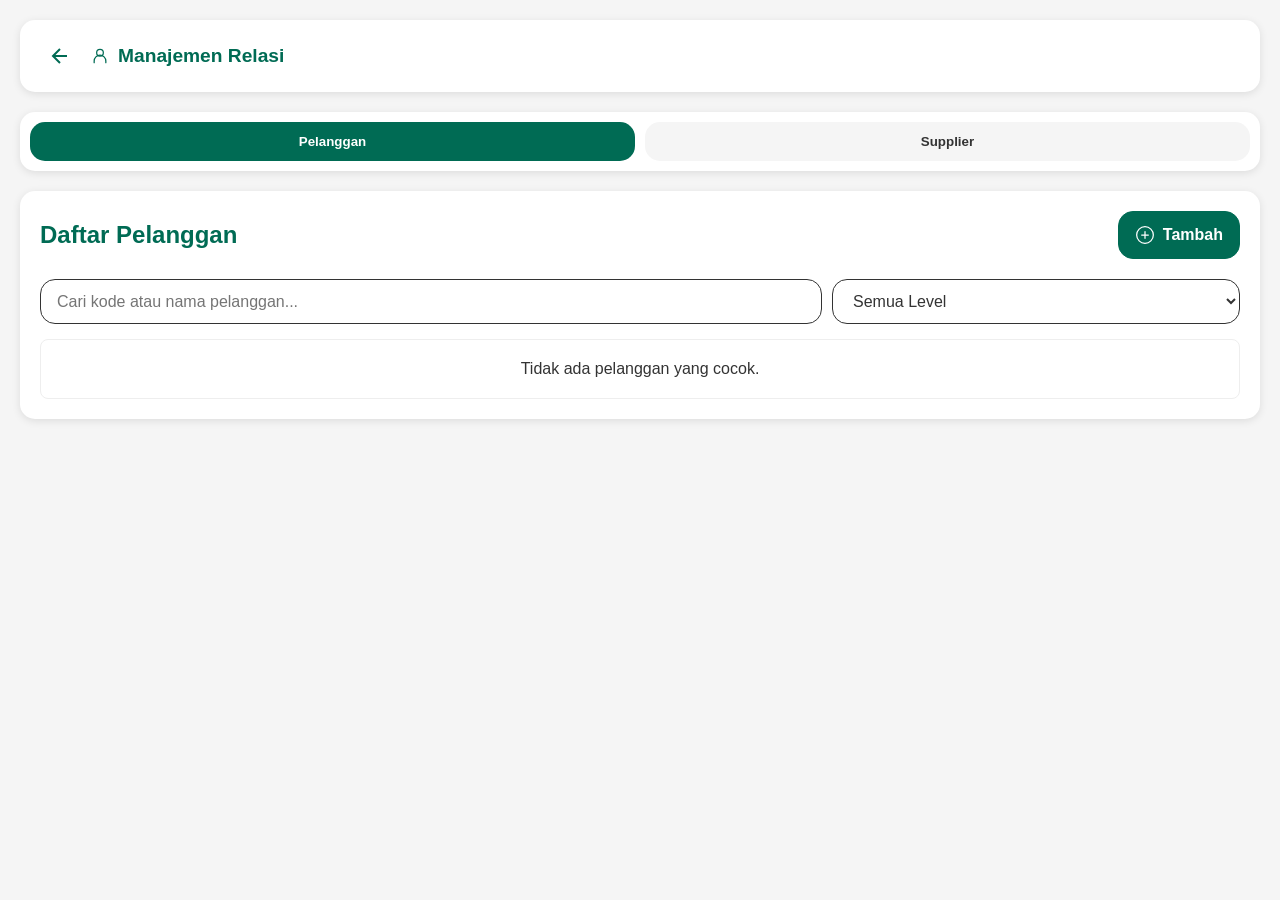
<file: relasi.html>
<!DOCTYPE html>
<html lang="id">
<head>
    <meta charset="UTF-8">
    <meta name="viewport" content="width=device-width, initial-scale=1.0">
    <title>MUDA - Manajemen Relasi</title>
    <style>
        /* ==================== RESET & BASE ==================== */
        * {
            margin: 0;
            padding: 0;
            box-sizing: border-box;
            -webkit-tap-highlight-color: transparent;
            user-select: none;
        }
        body {
            font-family: -apple-system, BlinkMacSystemFont, 'Segoe UI', Roboto, Oxygen, sans-serif;
            background: #f5f5f5;
            min-height: 100vh;
            color: #333333;
            padding: 20px;
        }
        /* ==================== UTILITY ==================== */
        .icon {
            width: 20px;
            height: 20px;
            stroke: currentColor;
            stroke-width: 1.5;
            stroke-linecap: round;
            stroke-linejoin: round;
            fill: none;
        }
        .icon-sm {
            width: 16px;
            height: 16px;
        }
        .icon-primary {
            color: #006B54;
        }
        .icon-white {
            color: white;
        }
        .icon-danger {
            color: #ff6b6b;
        }
        .action-btn {
            width: 40px;
            height: 40px;
            border-radius: 15px;
            border: 1px solid #006B54;
            background: white;
            color: #006B54;
            display: inline-flex;
            align-items: center;
            justify-content: center;
            padding: 0;
            min-height: auto;
            cursor: pointer;
            transition: all 0.2s;
        }
        .action-btn svg {
            width: 20px;
            height: 20px;
        }
        .action-btn.edit-btn:hover {
            background: #006B54;
            color: white;
        }
        .action-btn.delete-btn {
            border-color: #ff6b6b;
            color: #ff6b6b;
        }
        .action-btn.delete-btn:hover {
            background: #ff6b6b;
            color: white;
        }
        .form-button-primary {
            background: #006B54;
            color: white;
            border: 1px solid #006B54;
            border-radius: 15px;
            padding: 12px 16px;
            font-weight: 600;
            cursor: pointer;
            display: inline-flex;
            align-items: center;
            justify-content: center;
            gap: 8px;
            font-size: 1rem;
            min-height: 48px;
        }
        .form-button-secondary {
            background: #d9d9d9;
            color: #333333;
            border: 1px solid #d9d9d9;
            border-radius: 15px;
            padding: 12px 16px;
            font-weight: 600;
            cursor: pointer;
            display: inline-flex;
            align-items: center;
            justify-content: center;
            gap: 8px;
            font-size: 1rem;
            min-height: 48px;
        }
        .form-button-primary:hover {
            background: #005a46;
        }
        .form-button-secondary:hover {
            background: #cccccc;
        }
        .form-group {
            margin-bottom: 15px;
        }
        .form-group label {
            display: block;
            margin-bottom: 5px;
            font-weight: 500;
            color: #333;
        }
        .form-input {
            width: 100%;
            padding: 12px 16px;
            border: 1px solid #333333 !important;
            border-radius: 15px !important;
            font-size: 1rem;
            background: #FFFFFF !important;
            color: #333333 !important;
            transition: all 0.2s;
        }
        .form-input:focus {
            border-color: #006B54 !important;
            outline: none !important;
            box-shadow: 0 0 0 3px rgba(0, 107, 84, 0.1) !important;
        }
        /* ==================== NOTIFICATION ==================== */
        #notification {
            position: fixed;
            top: 20px;
            left: 50%;
            transform: translateX(-50%);
            padding: 12px 20px;
            border-radius: 15px;
            display: none;
            color: white;
            background-color: #006B54;
            max-width: 90%;
            text-align: center;
            z-index: 1001;
            font-size: 14px;
            box-shadow: 0 5px 15px rgba(0,0,0,0.2);
        }
        /* ==================== HEADER ==================== */
        .app-header {
            background: #FFFFFF;
            color: #006B54;
            padding: 16px 20px;
            box-shadow: 0 2px 8px rgba(0,0,0,0.1);
            border-radius: 15px;
            margin-bottom: 20px;
            display: flex;
            align-items: center;
            gap: 10px;
        }
        .app-header h1 {
            font-size: 1.2rem;
            font-weight: 600;
            color: #006B54;
            display: flex;
            align-items: center;
            gap: 8px;
        }
        .back-button {
            background: none;
            border: none;
            cursor: pointer;
            padding: 8px;
            display: flex;
            align-items: center;
            justify-content: center;
            color: #006B54;
            border-radius: 15px;
            transition: background 0.2s;
        }
        .back-button:hover {
            background: #f0f9f6;
        }
        .back-button svg {
            width: 24px;
            height: 24px;
            stroke: currentColor;
            stroke-width: 2;
            fill: none;
        }
        /* ==================== TAB NAVIGATION ==================== */
        .tab-nav {
            display: flex;
            gap: 10px;
            margin-bottom: 20px;
            background: white;
            padding: 10px;
            border-radius: 15px;
            box-shadow: 0 2px 8px rgba(0,0,0,0.1);
        }
        .tab-nav button {
            flex: 1;
            padding: 12px;
            border: none;
            border-radius: 15px;
            background: #f5f5f5;
            color: #333;
            font-weight: 600;
            cursor: pointer;
            transition: all 0.2s;
        }
        .tab-nav button.active {
            background: #006B54;
            color: white;
        }
        /* ==================== PAGE CONTAINER ==================== */
        .page {
            background: white;
            border-radius: 15px;
            padding: 20px;
            box-shadow: 0 2px 8px rgba(0,0,0,0.1);
            display: none;
        }
        .page.active {
            display: block;
        }
        .page-header {
            display: flex;
            align-items: center;
            gap: 10px;
            margin-bottom: 20px;
        }
        .page-header h2 {
            color: #006B54;
            font-size: 1.5rem;
            margin: 0;
        }
        .page-header .spacer {
            flex: 1;
        }
        /* ==================== TABLES ==================== */
        .data-table {
            width: 100%;
            border-collapse: collapse;
        }
        .data-table th {
            background: #f5f5f5;
            padding: 12px;
            text-align: left;
            font-weight: 600;
            color: #333;
        }
        .data-table td {
            padding: 12px;
            border-bottom: 1px solid #eee;
        }
        .data-table tr:hover {
            background: #f9f9f9;
        }
        .table-container {
            overflow-x: auto;
            max-height: 400px;
            overflow-y: auto;
            border: 1px solid #eee;
            border-radius: 8px;
            margin-top: 10px;
        }
        .table-container table {
            min-width: 600px;
        }
        .table-container thead th {
            position: sticky;
            top: 0;
            background: #f5f5f5;
            z-index: 1;
        }
        /* ==================== FORM ==================== */
        .form-actions {
            display: flex;
            gap: 10px;
            justify-content: flex-end;
            margin-top: 20px;
        }
        /* ==================== FILTER ==================== */
        .filter-row {
            display: flex;
            gap: 10px;
            margin-bottom: 15px;
        }
        .filter-row .search-input {
            flex: 2;
        }
        .filter-row .level-select {
            flex: 1;
        }
    </style>
</head>
<body>
    <div class="app-header">
        <button class="back-button" onclick="goBack()" title="Kembali ke POSPLUS">
            <svg viewBox="0 0 24 24">
                <line x1="19" y1="12" x2="5" y2="12"></line>
                <polyline points="12 19 5 12 12 5"></polyline>
            </svg>
        </button>
        <h1>
            <svg class="icon icon-primary" viewBox="0 0 24 24">
                <circle cx="12" cy="8" r="4"/>
                <path d="M5 20v-2a7 7 0 0 1 14 0v2"/>
            </svg>
            Manajemen Relasi
        </h1>
    </div>

    <div class="tab-nav">
        <button id="tab-customers" class="active" onclick="showPage('customers')">Pelanggan</button>
        <button id="tab-suppliers" onclick="showPage('suppliers')">Supplier</button>
    </div>

    <!-- ==================== HALAMAN CUSTOMER LIST ==================== -->
    <div id="customer-list-page" class="page active">
        <div class="page-header">
            <h2>Daftar Pelanggan</h2>
            <div class="spacer"></div>
            <button class="form-button-primary" onclick="showAddCustomerPage()">
                <svg class="icon" viewBox="0 0 24 24">
                    <circle cx="12" cy="12" r="10"/>
                    <line x1="12" y1="8" x2="12" y2="16"/>
                    <line x1="8" y1="12" x2="16" y2="12"/>
                </svg>
                Tambah
            </button>
        </div>
        <!-- Filter dan pencarian pelanggan -->
        <div class="filter-row">
            <input type="text" id="search-customer" class="form-input search-input" placeholder="Cari kode atau nama pelanggan..." oninput="filterCustomer()">
            <select id="filter-customer-level" class="form-input level-select" onchange="filterCustomer()">
                <option value="">Semua Level</option>
                <option value="Bronze">Bronze</option>
                <option value="Silver">Silver</option>
                <option value="Gold">Gold</option>
                <option value="Platinum">Platinum</option>
            </select>
        </div>
        <div class="table-container" id="customer-list-container"></div>
    </div>

    <!-- ==================== HALAMAN CUSTOMER ADD/EDIT ==================== -->
    <div id="customer-add-page" class="page">
        <div class="page-header">
            <h2 id="customer-page-title">Tambah Pelanggan</h2>
        </div>
        <form id="customer-form" onsubmit="event.preventDefault();">
            <div class="form-group">
                <label>Kode Pelanggan</label>
                <input type="text" id="customer-code" class="form-input" required>
            </div>
            <div class="form-group">
                <label>Nama Pelanggan</label>
                <input type="text" id="customer-name" class="form-input" required>
            </div>
            <div class="form-group">
                <label>Level Pelanggan</label>
                <select id="customer-level" class="form-input">
                    <option value="Bronze">Bronze</option>
                    <option value="Silver">Silver</option>
                    <option value="Gold">Gold</option>
                    <option value="Platinum">Platinum</option>
                </select>
            </div>
            <div class="form-group">
                <label>Kontak (Telp/HP)</label>
                <input type="text" id="customer-contact" class="form-input">
            </div>
            <div class="form-group">
                <label>No Rekening</label>
                <input type="text" id="customer-account" class="form-input">
            </div>
            <div class="form-group">
                <label>Nama Bank</label>
                <input type="text" id="customer-bank" class="form-input">
            </div>
            <div class="form-group">
                <label>No Token Listrik</label>
                <input type="text" id="customer-token" class="form-input">
            </div>
            <div class="form-group">
                <label>Email</label>
                <input type="email" id="customer-email" class="form-input">
            </div>
            <div class="form-group">
                <label>Alamat</label>
                <textarea id="customer-address" class="form-input" rows="3"></textarea>
            </div>
            <div class="form-actions">
                <button type="button" class="form-button-secondary" onclick="showCustomerList()">Batal</button>
                <button type="button" class="form-button-primary" onclick="saveCustomer()">Simpan</button>
            </div>
        </form>
    </div>

    <!-- ==================== HALAMAN SUPPLIER LIST ==================== -->
    <div id="supplier-list-page" class="page">
        <div class="page-header">
            <h2>Daftar Supplier</h2>
            <div class="spacer"></div>
            <button class="form-button-primary" onclick="showAddSupplierPage()">
                <svg class="icon" viewBox="0 0 24 24">
                    <circle cx="12" cy="12" r="10"/>
                    <line x1="12" y1="8" x2="12" y2="16"/>
                    <line x1="8" y1="12" x2="16" y2="12"/>
                </svg>
                Tambah
            </button>
        </div>
        <!-- Pencarian supplier -->
        <div style="margin-bottom: 15px;">
            <input type="text" id="search-supplier" class="form-input" placeholder="Cari kode atau nama supplier..." style="width:100%;" oninput="filterSupplier()">
        </div>
        <div class="table-container" id="supplier-list-container"></div>
    </div>

    <!-- ==================== HALAMAN SUPPLIER ADD/EDIT ==================== -->
    <div id="supplier-add-page" class="page">
        <div class="page-header">
            <h2 id="supplier-page-title">Tambah Supplier</h2>
        </div>
        <form id="supplier-form" onsubmit="event.preventDefault();">
            <div class="form-group">
                <label>Kode Supplier</label>
                <input type="text" id="supplier-code" class="form-input" required>
            </div>
            <div class="form-group">
                <label>Nama Supplier</label>
                <input type="text" id="supplier-name" class="form-input" required>
            </div>
            <div class="form-group">
                <label>Kontak (Telp/HP)</label>
                <input type="text" id="supplier-contact" class="form-input">
            </div>
            <div class="form-group">
                <label>Alamat</label>
                <textarea id="supplier-address" class="form-input" rows="3"></textarea>
            </div>
            <div class="form-group">
                <label>Email</label>
                <input type="email" id="supplier-email" class="form-input">
            </div>
            <div class="form-group">
                <label>No Rekening</label>
                <input type="text" id="supplier-account" class="form-input">
            </div>
            <div class="form-group">
                <label>Nama Bank</label>
                <input type="text" id="supplier-bank" class="form-input">
            </div>
            <div class="form-actions">
                <button type="button" class="form-button-secondary" onclick="showSupplierList()">Batal</button>
                <button type="button" class="form-button-primary" onclick="saveSupplier()">Simpan</button>
            </div>
        </form>
    </div>

    <div id="notification"></div>

    <script>
        // ==================== GLOBAL VARIABLES ====================
        let db = null;
        let customers = [];
        let suppliers = [];
        let editingCustomerId = null;
        let editingSupplierId = null;

        const DB_NAME = 'POSKasirDB';
        const DB_VERSION = 22;
        const STORES = {
            CUSTOMERS: 'customers',
            SUPPLIERS: 'suppliers'
        };

        // ==================== FILTER VARIABLES ====================
        let searchCustomerText = '';
        let filterCustomerLevel = '';
        let searchSupplierText = '';

        // ==================== DATABASE FUNCTIONS ====================
        async function initDatabase() {
            return new Promise((resolve, reject) => {
                const request = indexedDB.open(DB_NAME, DB_VERSION);
                request.onerror = () => reject(request.error);
                request.onsuccess = (event) => {
                    db = event.target.result;
                    resolve();
                };
                request.onupgradeneeded = (event) => {
                    const db = event.target.result;
                    if (!db.objectStoreNames.contains(STORES.CUSTOMERS)) {
                        db.createObjectStore(STORES.CUSTOMERS, { keyPath: 'id', autoIncrement: true });
                    }
                    if (!db.objectStoreNames.contains(STORES.SUPPLIERS)) {
                        db.createObjectStore(STORES.SUPPLIERS, { keyPath: 'id', autoIncrement: true });
                    }
                };
            });
        }

        async function dbGetAll(storeName) {
            return new Promise((resolve, reject) => {
                const tx = db.transaction(storeName, 'readonly');
                const store = tx.objectStore(storeName);
                const request = store.getAll();
                request.onsuccess = () => resolve(request.result);
                request.onerror = (e) => reject(e.target.error);
            });
        }

        async function dbPut(storeName, data) {
            return new Promise((resolve, reject) => {
                const tx = db.transaction(storeName, 'readwrite');
                const store = tx.objectStore(storeName);
                const request = store.put(data);
                request.onsuccess = () => resolve(request.result);
                request.onerror = (e) => reject(e.target.error);
            });
        }

        async function dbAdd(storeName, data) {
            return new Promise((resolve, reject) => {
                const tx = db.transaction(storeName, 'readwrite');
                const store = tx.objectStore(storeName);
                const request = store.add(data);
                request.onsuccess = () => resolve(request.result);
                request.onerror = (e) => reject(e.target.error);
            });
        }

        async function dbDelete(storeName, key) {
            return new Promise((resolve, reject) => {
                const tx = db.transaction(storeName, 'readwrite');
                const store = tx.objectStore(storeName);
                const request = store.delete(key);
                request.onsuccess = () => resolve();
                request.onerror = (e) => reject(e.target.error);
            });
        }

        // ==================== LOAD DATA ====================
        async function loadCustomers() {
            customers = await dbGetAll(STORES.CUSTOMERS);
            customers.sort((a, b) => a.name.localeCompare(b.name));
        }

        async function loadSuppliers() {
            suppliers = await dbGetAll(STORES.SUPPLIERS);
            suppliers.sort((a, b) => a.name.localeCompare(b.name));
        }

        // ==================== NOTIFICATION ====================
        function showNotification(message, type = 'info') {
            const notif = document.getElementById('notification');
            notif.textContent = message;
            notif.style.backgroundColor = type === 'error' ? '#dc3545' : (type === 'success' ? '#006B54' : '#17a2b8');
            notif.style.display = 'block';
            setTimeout(() => { notif.style.display = 'none'; }, 2000);
        }

        function formatRupiah(angka) {
            return 'Rp ' + angka.toLocaleString('id-ID');
        }

        // ==================== FILTER FUNCTIONS ====================
        function filterCustomer() {
            searchCustomerText = document.getElementById('search-customer').value.toLowerCase().trim();
            filterCustomerLevel = document.getElementById('filter-customer-level').value;
            renderCustomerList();
        }

        function filterSupplier() {
            searchSupplierText = document.getElementById('search-supplier').value.toLowerCase().trim();
            renderSupplierList();
        }

        // ==================== PAGE NAVIGATION ====================
        function showPage(page) {
            document.querySelectorAll('.page').forEach(p => p.classList.remove('active'));
            document.querySelectorAll('.tab-nav button').forEach(btn => btn.classList.remove('active'));

            if (page === 'customers') {
                document.getElementById('customer-list-page').classList.add('active');
                document.getElementById('tab-customers').classList.add('active');
                filterCustomer(); // render dengan filter
            } else if (page === 'suppliers') {
                document.getElementById('supplier-list-page').classList.add('active');
                document.getElementById('tab-suppliers').classList.add('active');
                filterSupplier(); // render dengan filter
            }
        }

        function showAddCustomerPage() {
            editingCustomerId = null;
            document.getElementById('customer-page-title').textContent = 'Tambah Pelanggan';
            document.getElementById('customer-code').value = '';
            document.getElementById('customer-name').value = '';
            document.getElementById('customer-level').value = 'Bronze';
            document.getElementById('customer-contact').value = '';
            document.getElementById('customer-account').value = '';
            document.getElementById('customer-bank').value = '';
            document.getElementById('customer-token').value = '';
            document.getElementById('customer-email').value = '';
            document.getElementById('customer-address').value = '';
            document.querySelectorAll('.page').forEach(p => p.classList.remove('active'));
            document.getElementById('customer-add-page').classList.add('active');
        }

        function showEditCustomerPage(id) {
            const cust = customers.find(c => c.id === id);
            if (!cust) return;
            editingCustomerId = id;
            document.getElementById('customer-page-title').textContent = 'Edit Pelanggan';
            document.getElementById('customer-code').value = cust.code || '';
            document.getElementById('customer-name').value = cust.name || '';
            document.getElementById('customer-level').value = cust.level || 'Bronze';
            document.getElementById('customer-contact').value = cust.contact || '';
            document.getElementById('customer-account').value = cust.accountNumber || '';
            document.getElementById('customer-bank').value = cust.bankName || '';
            document.getElementById('customer-token').value = cust.token || '';
            document.getElementById('customer-email').value = cust.email || '';
            document.getElementById('customer-address').value = cust.address || '';
            document.querySelectorAll('.page').forEach(p => p.classList.remove('active'));
            document.getElementById('customer-add-page').classList.add('active');
        }

        function showCustomerList() {
            showPage('customers');
        }

        function showAddSupplierPage() {
            editingSupplierId = null;
            document.getElementById('supplier-page-title').textContent = 'Tambah Supplier';
            document.getElementById('supplier-code').value = '';
            document.getElementById('supplier-name').value = '';
            document.getElementById('supplier-contact').value = '';
            document.getElementById('supplier-address').value = '';
            document.getElementById('supplier-email').value = '';
            document.getElementById('supplier-account').value = '';
            document.getElementById('supplier-bank').value = '';
            document.querySelectorAll('.page').forEach(p => p.classList.remove('active'));
            document.getElementById('supplier-add-page').classList.add('active');
        }

        function showEditSupplierPage(id) {
            const sup = suppliers.find(s => s.id === id);
            if (!sup) return;
            editingSupplierId = id;
            document.getElementById('supplier-page-title').textContent = 'Edit Supplier';
            document.getElementById('supplier-code').value = sup.code || '';
            document.getElementById('supplier-name').value = sup.name || '';
            document.getElementById('supplier-contact').value = sup.contact || '';
            document.getElementById('supplier-address').value = sup.address || '';
            document.getElementById('supplier-email').value = sup.email || '';
            document.getElementById('supplier-account').value = sup.accountNumber || '';
            document.getElementById('supplier-bank').value = sup.bankName || '';
            document.querySelectorAll('.page').forEach(p => p.classList.remove('active'));
            document.getElementById('supplier-add-page').classList.add('active');
        }

        function showSupplierList() {
            showPage('suppliers');
        }

        function goBack() {
            window.location.href = 'index.html';
        }

        // ==================== RENDER TABLES ====================
        function renderCustomerList() {
            const container = document.getElementById('customer-list-container');
            if (!container) return;

            // Filter data berdasarkan pencarian dan level
            const filtered = customers.filter(c => {
                const codeMatch = (c.code || '').toLowerCase().includes(searchCustomerText);
                const nameMatch = (c.name || '').toLowerCase().includes(searchCustomerText);
                const levelMatch = filterCustomerLevel === '' || (c.level || 'Bronze') === filterCustomerLevel;
                return (codeMatch || nameMatch) && levelMatch;
            });

            if (filtered.length === 0) {
                container.innerHTML = '<p style="text-align:center; padding:20px;">Tidak ada pelanggan yang cocok.</p>';
                return;
            }

            let html = '<table class="data-table"><thead><tr><th>Kode</th><th>Nama</th><th>Level</th><th>Kontak</th><th>Piutang</th><th>Aksi</th></tr></thead><tbody>';
            filtered.forEach(c => {
                html += `<tr>
                    <td>${c.code || '-'}</td>
                    <td>${c.name}</td>
                    <td>${c.level || 'Bronze'}</td>
                    <td>${c.contact || '-'}</td>
                    <td>${formatRupiah(c.outstanding || 0)}</td>
                    <td>
                        <button class="action-btn edit-btn" onclick="showEditCustomerPage(${c.id})">
                            <svg class="icon" viewBox="0 0 24 24">
                                <path d="M11 4H4a2 2 0 0 0-2 2v14a2 2 0 0 0 2 2h14a2 2 0 0 0 2-2v-7"/>
                                <path d="M18.5 2.5a2.121 2.121 0 0 1 3 3L12 15l-4 1 1-4 9.5-9.5z"/>
                            </svg>
                        </button>
                        <button class="action-btn delete-btn" onclick="deleteCustomer(${c.id})">
                            <svg class="icon" viewBox="0 0 24 24">
                                <polyline points="3 6 5 6 21 6"/>
                                <path d="M19 6v14a2 2 0 0 1-2 2H7a2 2 0 0 1-2-2V6m3 0V4a2 2 0 0 1 2-2h4a2 2 0 0 1 2 2v2"/>
                                <line x1="10" y1="11" x2="10" y2="17"/>
                                <line x1="14" y1="11" x2="14" y2="17"/>
                            </svg>
                        </button>
                    </td>
                </tr>`;
            });
            html += '</tbody></table>';
            container.innerHTML = html;
        }

        function renderSupplierList() {
            const container = document.getElementById('supplier-list-container');
            if (!container) return;

            // Filter data berdasarkan pencarian
            const filtered = suppliers.filter(s => {
                const codeMatch = (s.code || '').toLowerCase().includes(searchSupplierText);
                const nameMatch = (s.name || '').toLowerCase().includes(searchSupplierText);
                return codeMatch || nameMatch;
            });

            if (filtered.length === 0) {
                container.innerHTML = '<p style="text-align:center; padding:20px;">Tidak ada supplier yang cocok.</p>';
                return;
            }

            let html = '<table class="data-table"><thead><tr><th>Kode</th><th>Nama</th><th>Kontak</th><th>Email</th><th>Aksi</th></tr></thead><tbody>';
            filtered.forEach(s => {
                html += `<tr>
                    <td>${s.code || '-'}</td>
                    <td>${s.name}</td>
                    <td>${s.contact || '-'}</td>
                    <td>${s.email || '-'}</td>
                    <td>
                        <button class="action-btn edit-btn" onclick="showEditSupplierPage(${s.id})">
                            <svg class="icon" viewBox="0 0 24 24">
                                <path d="M11 4H4a2 2 0 0 0-2 2v14a2 2 0 0 0 2 2h14a2 2 0 0 0 2-2v-7"/>
                                <path d="M18.5 2.5a2.121 2.121 0 0 1 3 3L12 15l-4 1 1-4 9.5-9.5z"/>
                            </svg>
                        </button>
                        <button class="action-btn delete-btn" onclick="deleteSupplier(${s.id})">
                            <svg class="icon" viewBox="0 0 24 24">
                                <polyline points="3 6 5 6 21 6"/>
                                <path d="M19 6v14a2 2 0 0 1-2 2H7a2 2 0 0 1-2-2V6m3 0V4a2 2 0 0 1 2-2h4a2 2 0 0 1 2 2v2"/>
                                <line x1="10" y1="11" x2="10" y2="17"/>
                                <line x1="14" y1="11" x2="14" y2="17"/>
                            </svg>
                        </button>
                    </td>
                </tr>`;
            });
            html += '</tbody></table>';
            container.innerHTML = html;
        }

        // ==================== CRUD CUSTOMER ====================
        async function saveCustomer() {
            const code = document.getElementById('customer-code').value.trim();
            const name = document.getElementById('customer-name').value.trim();
            const level = document.getElementById('customer-level').value;
            const contact = document.getElementById('customer-contact').value.trim();
            const accountNumber = document.getElementById('customer-account').value.trim();
            const bankName = document.getElementById('customer-bank').value.trim();
            const token = document.getElementById('customer-token').value.trim();
            const email = document.getElementById('customer-email').value.trim();
            const address = document.getElementById('customer-address').value.trim();

            if (!code || !name) {
                showNotification('Kode dan Nama harus diisi', 'error');
                return;
            }

            const duplicate = customers.find(c => c.code === code && c.id !== editingCustomerId);
            if (duplicate) {
                showNotification('Kode pelanggan sudah digunakan', 'error');
                return;
            }

            const now = new Date().toISOString();
            try {
                if (editingCustomerId) {
                    const cust = customers.find(c => c.id === editingCustomerId);
                    if (cust) {
                        cust.code = code;
                        cust.name = name;
                        cust.level = level;
                        cust.contact = contact;
                        cust.accountNumber = accountNumber;
                        cust.bankName = bankName;
                        cust.token = token;
                        cust.email = email;
                        cust.address = address;
                        cust.updatedAt = now;
                        await dbPut(STORES.CUSTOMERS, cust);
                    }
                } else {
                    const newCust = {
                        code, name, level, contact, accountNumber, bankName, token, email, address,
                        outstanding: 0,
                        createdAt: now,
                        updatedAt: now
                    };
                    await dbAdd(STORES.CUSTOMERS, newCust);
                }
                await loadCustomers();
                showNotification('Pelanggan berhasil disimpan', 'success');
                showCustomerList();
                filterCustomer(); // terapkan filter setelah kembali ke daftar
            } catch (error) {
                showNotification('Gagal menyimpan: ' + error.message, 'error');
            }
        }

        async function deleteCustomer(id) {
            if (!confirm('Hapus pelanggan ini?')) return;
            try {
                await dbDelete(STORES.CUSTOMERS, id);
                customers = customers.filter(c => c.id !== id);
                filterCustomer(); // render ulang dengan filter
                showNotification('Pelanggan dihapus', 'success');
            } catch (error) {
                showNotification('Gagal hapus: ' + error.message, 'error');
            }
        }

        // ==================== CRUD SUPPLIER ====================
        async function saveSupplier() {
            const code = document.getElementById('supplier-code').value.trim();
            const name = document.getElementById('supplier-name').value.trim();
            const contact = document.getElementById('supplier-contact').value.trim();
            const address = document.getElementById('supplier-address').value.trim();
            const email = document.getElementById('supplier-email').value.trim();
            const accountNumber = document.getElementById('supplier-account').value.trim();
            const bankName = document.getElementById('supplier-bank').value.trim();

            if (!code || !name) {
                showNotification('Kode dan Nama harus diisi', 'error');
                return;
            }

            const duplicate = suppliers.find(s => s.code === code && s.id !== editingSupplierId);
            if (duplicate) {
                showNotification('Kode supplier sudah digunakan', 'error');
                return;
            }

            const now = new Date().toISOString();
            try {
                if (editingSupplierId) {
                    const sup = suppliers.find(s => s.id === editingSupplierId);
                    if (sup) {
                        sup.code = code;
                        sup.name = name;
                        sup.contact = contact;
                        sup.address = address;
                        sup.email = email;
                        sup.accountNumber = accountNumber;
                        sup.bankName = bankName;
                        sup.updatedAt = now;
                        await dbPut(STORES.SUPPLIERS, sup);
                    }
                } else {
                    const newSup = {
                        code, name, contact, address, email, accountNumber, bankName,
                        createdAt: now,
                        updatedAt: now
                    };
                    await dbAdd(STORES.SUPPLIERS, newSup);
                }
                await loadSuppliers();
                showNotification('Supplier berhasil disimpan', 'success');
                showSupplierList();
                filterSupplier(); // terapkan filter setelah kembali ke daftar
            } catch (error) {
                showNotification('Gagal menyimpan: ' + error.message, 'error');
            }
        }

        async function deleteSupplier(id) {
            if (!confirm('Hapus supplier ini?')) return;
            try {
                await dbDelete(STORES.SUPPLIERS, id);
                suppliers = suppliers.filter(s => s.id !== id);
                filterSupplier(); // render ulang dengan filter
                showNotification('Supplier dihapus', 'success');
            } catch (error) {
                showNotification('Gagal hapus: ' + error.message, 'error');
            }
        }

        // ==================== INIT ====================
        async function init() {
            try {
                await initDatabase();
                await loadCustomers();
                await loadSuppliers();
                showPage('customers');
            } catch (error) {
                showNotification('Gagal memuat data: ' + error.message, 'error');
            }
        }

        init();

        // ==================== HASH CHANGE (untuk direct link) ====================
        window.addEventListener('hashchange', () => {
            const hash = window.location.hash.substring(1);
            if (hash === 'customer-add') showAddCustomerPage();
            else if (hash === 'supplier-add') showAddSupplierPage();
            else if (hash === 'suppliers') showPage('suppliers');
            else showPage('customers');
        });

        if (window.location.hash) {
            window.dispatchEvent(new Event('hashchange'));
        }
    </script>
</body>
</html>
</file>
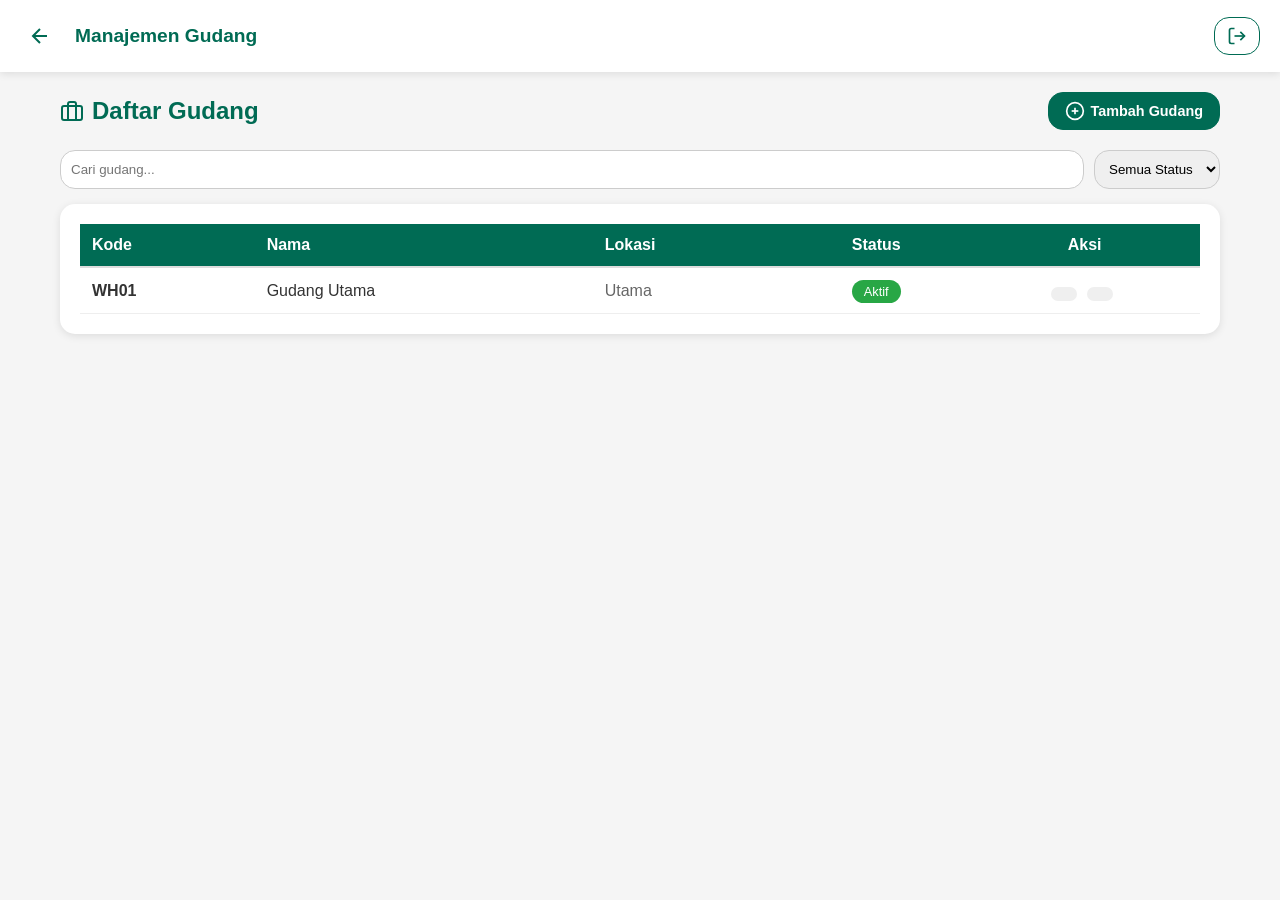
<file: warehouse.html>
<!DOCTYPE html>
<html lang="id">
<head>
    <meta charset="UTF-8">
    <meta name="viewport" content="width=device-width, initial-scale=1.0">
    <title>MUDA - Manajemen Gudang</title>
    <!-- BUG FIX: Tambah CSP header untuk keamanan -->
    <meta http-equiv="Content-Security-Policy" content="default-src 'self'; script-src 'self' 'unsafe-inline'; style-src 'self' 'unsafe-inline';">
    <style>
        /* ==================== RESET & BASE ==================== */
        * { margin: 0; padding: 0; box-sizing: border-box; font-family: -apple-system, BlinkMacSystemFont, 'Segoe UI', Roboto, sans-serif; }
        body { background: #f5f5f5; color: #333; min-height: 100vh; }

        /* ==================== HEADER ==================== */
        .app-header {
            background: #FFFFFF; color: #006B54; padding: 16px 20px;
            box-shadow: 0 2px 8px rgba(0,0,0,0.1); position: sticky; top: 0; z-index: 100;
            display: flex; align-items: center; gap: 15px;
        }
        .app-header h1 { font-size: 1.2rem; font-weight: 600; color: #006B54; }
        .back-btn {
            background: none; border: none; cursor: pointer; color: #006B54;
            display: flex; align-items: center; justify-content: center; padding: 8px;
        }
        .back-btn svg { width: 24px; height: 24px; stroke: currentColor; stroke-width: 2; fill: none; }
        #user-name-display { font-weight: 600; color: #006B54; margin-left: auto; margin-right: 10px; }
        .logout-btn {
            background: none; border: 1px solid #006B54; border-radius: 15px;
            padding: 8px 12px; color: #006B54; display: inline-flex;
            align-items: center; gap: 6px; cursor: pointer; transition: all 0.2s;
        }
        .logout-btn:hover { background: #006B54; color: white; }
        .logout-btn svg { width: 20px; height: 20px; stroke: currentColor; stroke-width: 2; fill: none; }

        /* ==================== MAIN CONTENT ==================== */
        .main-content { max-width: 1200px; margin: 20px auto; padding: 0 20px; }
        .page-header { display: flex; align-items: center; justify-content: space-between; margin-bottom: 20px; }
        .page-header h2 { color: #006B54; font-size: 1.5rem; display: flex; align-items: center; gap: 8px; }

        /* Tombol */
        button {
            border-radius: 15px; padding: 8px 16px; font-weight: 600; cursor: pointer;
            border: 1px solid transparent; font-size: 0.9rem; display: inline-flex;
            align-items: center; gap: 6px; transition: all 0.2s;
        }
        .btn-primary { background: #006B54; color: white; border: 1px solid #006B54; }
        .btn-primary:hover { background: #005a46; }
        .btn-secondary { background: #d9d9d9; color: #333; border: 1px solid #d9d9d9; }
        .btn-secondary:hover { background: #cccccc; }
        .btn-danger { background: #ff6b6b; color: white; border: 1px solid #ff6b6b; }
        .btn-danger:hover { background: #ff5252; }
        .action-btn { padding: 6px 12px; margin-right: 5px; }
        .action-btn:disabled { opacity: 0.5; cursor: not-allowed; }

        /* Tabel - BUG FIX: Responsive & accessible */
        .table-container {
            background: white; border-radius: 15px; padding: 20px;
            box-shadow: 0 2px 8px rgba(0,0,0,0.1); overflow-x: auto;
        }
        table { width: 100%; border-collapse: collapse; }
        th { background: #006B54; color: white; padding: 12px; text-align: left; }
        td { padding: 12px; border-bottom: 1px solid #eee; }
        tr:hover { background: #f5f5f5; }
        /* BUG FIX: Empty state styling */
        .empty-state { text-align: center; padding: 40px 20px; color: #666; }
        .empty-state .btn-primary { margin-top: 15px; }

        /* Modal - BUG FIX: Accessibility & animation */
        .modal-overlay {
            display: none; position: fixed; top: 0; left: 0; right: 0; bottom: 0;
            background: rgba(0,0,0,0.5); align-items: center; justify-content: center;
            z-index: 1000; animation: fadeIn 0.2s ease;
        }
        .modal-overlay.show { display: flex; }
        @keyframes fadeIn { from { opacity: 0; } to { opacity: 1; } }
        
        .modal-content {
            background: white; border-radius: 15px; max-width: 500px;
            width: 90%; max-height: 80vh; overflow-y: auto; padding: 20px;
            animation: slideUp 0.3s ease;
        }
        @keyframes slideUp { from { transform: translateY(20px); opacity: 0; } to { transform: translateY(0); opacity: 1; } }
        
        .modal-header { display: flex; justify-content: space-between; align-items: center; margin-bottom: 15px; color: #006B54; }
        .close-btn {
            background: none; border: none; font-size: 1.5rem; cursor: pointer;
            color: #333; padding: 5px; line-height: 1; border-radius: 50%;
        }
        .close-btn:hover { background: #f5f5f5; }
        
        .form-group { margin-bottom: 15px; }
        .form-group label { display: block; font-weight: 600; margin-bottom: 5px; color: #333; }
        .form-group input[type="text"],
        .form-group input[type="number"],
        .form-group select {
            width: 100%; padding: 10px 12px; border: 1px solid #ccc;
            border-radius: 15px; font-size: 1rem; transition: border-color 0.2s;
        }
        .form-group input:focus { outline: none; border-color: #006B54; box-shadow: 0 0 0 3px rgba(0,107,84,0.1); }
        .form-group input.error { border-color: #dc3545; }
        .form-group .error-message { color: #dc3545; font-size: 0.85rem; margin-top: 4px; display: none; }
        .form-group .error-message.show { display: block; }
        
        .checkbox-group { display: flex; align-items: center; gap: 8px; }
        .checkbox-group input[type="checkbox"] { width: 18px; height: 18px; cursor: pointer; }
        
        .modal-footer { display: flex; gap: 10px; justify-content: flex-end; margin-top: 20px; }

        /* Notifikasi - BUG FIX: Better visibility */
        .notification {
            position: fixed; top: 20px; left: 50%; transform: translateX(-50%);
            padding: 12px 20px; border-radius: 15px; background: #006B54;
            color: white; display: none; z-index: 2000;
            box-shadow: 0 5px 15px rgba(0,0,0,0.2); animation: slideDown 0.3s ease;
        }
        .notification.show { display: block; }
        .notification.error { background: #dc3545; }
        .notification.warning { background: #ffc107; color: #333; }
        .notification.success { background: #28a745; }
        @keyframes slideDown { from { transform: translate(-50%, -20px); opacity: 0; } to { transform: translate(-50%, 0); opacity: 1; } }

        /* Loading */
        .loading-overlay {
            display: none; position: fixed; top: 0; left: 0; right: 0; bottom: 0;
            background: rgba(255,255,255,0.95); z-index: 9999;
            align-items: center; justify-content: center; flex-direction: column;
        }
        .loading-overlay.show { display: flex; }
        .loading-spinner {
            width: 40px; height: 40px; border: 4px solid #f3f3f3;
            border-top: 4px solid #006B54; border-radius: 50%;
            animation: spin 1s linear infinite;
        }
        @keyframes spin { 0% { transform: rotate(0deg); } 100% { transform: rotate(360deg); } }

        /* BUG FIX: Utility classes */
        .text-center { text-align: center; }
        .text-danger { color: #dc3545; }
        .text-success { color: #28a745; }
        .hidden { display: none !important; }
        .sr-only {
            position: absolute; width: 1px; height: 1px; padding: 0; margin: -1px;
            overflow: hidden; clip: rect(0,0,0,0); white-space: nowrap; border: 0;
        }

        /* Responsive */
        @media (max-width: 768px) {
            .page-header { flex-direction: column; align-items: flex-start; gap: 10px; }
            .modal-content { width: 95%; margin: 10px; }
            .table-container { padding: 10px; }
            th, td { padding: 8px; font-size: 0.9rem; }
        }
    </style>
</head>
<body>
    <header class="app-header">
        <button class="back-btn" onclick="window.location.href='index.html'" aria-label="Kembali ke Beranda">
            <svg viewBox="0 0 24 24" aria-hidden="true">
                <line x1="19" y1="12" x2="5" y2="12"></line>
                <polyline points="12 19 5 12 12 5"></polyline>
            </svg>
        </button>
        <h1>Manajemen Gudang</h1>
        <span id="user-name-display" aria-live="polite"></span>
        <button class="logout-btn" onclick="logout()" aria-label="Keluar">
            <svg viewBox="0 0 24 24" aria-hidden="true">
                <path d="M9 21H5a2 2 0 0 1-2-2V5a2 2 0 0 1 2-2h4"/>
                <polyline points="16 17 21 12 16 7"/>
                <line x1="21" y1="12" x2="9" y2="12"/>
            </svg>
        </button>
    </header>

    <main class="main-content">
        <div class="page-header">
            <h2>
                <svg width="24" height="24" viewBox="0 0 24 24" fill="none" stroke="#006B54" stroke-width="2" aria-hidden="true">
                    <rect x="2" y="7" width="20" height="14" rx="2" ry="2"/>
                    <path d="M16 21V5a2 2 0 0 0-2-2h-4a2 2 0 0 0-2 2v16"/>
                </svg>
                Daftar Gudang
            </h2>
            <button class="btn-primary" onclick="showAddWarehouseForm()" id="btn-add-warehouse">
                <svg width="20" height="20" viewBox="0 0 24 24" fill="none" stroke="currentColor" stroke-width="2" aria-hidden="true">
                    <circle cx="12" cy="12" r="10"/>
                    <line x1="12" y1="8" x2="12" y2="16"/>
                    <line x1="8" y1="12" x2="16" y2="12"/>
                </svg>
                Tambah Gudang
            </button>
        </div>

        <!-- BUG FIX: Tambah search & filter -->
        <div style="margin-bottom: 15px; display: flex; gap: 10px; flex-wrap: wrap;">
            <input type="text" id="warehouse-search" class="form-input" 
                   placeholder="Cari gudang..." 
                   style="flex: 1; min-width: 200px; padding: 10px; border: 1px solid #ccc; border-radius: 15px;"
                   oninput="filterWarehouseTable()">
            <select id="warehouse-filter-status" class="form-input" 
                    style="padding: 10px; border: 1px solid #ccc; border-radius: 15px;"
                    onchange="filterWarehouseTable()">
                <option value="">Semua Status</option>
                <option value="active">Aktif</option>
                <option value="inactive">Tidak Aktif</option>
            </select>
        </div>

        <div class="table-container">
            <div id="warehouse-table-container" role="region" aria-live="polite">
                <!-- Tabel akan diisi oleh JavaScript -->
                <p class="text-center" style="padding:20px; color:#666;">Memuat data...</p>
            </div>
        </div>
    </main>

    <!-- Modal Tambah/Edit Gudang - BUG FIX: Accessibility attributes -->
    <div id="warehouse-modal" class="modal-overlay" role="dialog" aria-modal="true" aria-labelledby="warehouse-modal-title">
        <div class="modal-content">
            <div class="modal-header">
                <h2 id="warehouse-modal-title">Tambah Gudang</h2>
                <button class="close-btn" onclick="closeWarehouseModal()" aria-label="Tutup modal">&times;</button>
            </div>
            <div class="modal-body">
                <form id="warehouse-form" onsubmit="event.preventDefault(); saveWarehouseFromForm();">
                    <div class="form-group">
                        <label for="warehouse-code">Kode Gudang <span class="text-danger">*</span></label>
                        <input type="text" id="warehouse-code" name="code" placeholder="Contoh: WH01" maxlength="20" 
                               pattern="^[A-Z0-9_-]+$" required aria-required="true"
                               oninput="validateWarehouseField('code')">
                        <span class="error-message" id="error-warehouse-code"></span>
                    </div>
                    <div class="form-group">
                        <label for="warehouse-name">Nama Gudang <span class="text-danger">*</span></label>
                        <input type="text" id="warehouse-name" name="name" placeholder="Contoh: Gudang Utama" 
                               minlength="2" required aria-required="true"
                               oninput="validateWarehouseField('name')">
                        <span class="error-message" id="error-warehouse-name"></span>
                    </div>
                    <div class="form-group">
                        <label for="warehouse-location">Lokasi</label>
                        <input type="text" id="warehouse-location" name="location" placeholder="Contoh: Jl. Raya No. 123" 
                               minlength="3" oninput="validateWarehouseField('location')">
                        <span class="error-message" id="error-warehouse-location"></span>
                    </div>
                    <div class="form-group checkbox-group">
                        <input type="checkbox" id="warehouse-active" name="isActive" checked>
                        <label for="warehouse-active">Aktif</label>
                    </div>
                </form>
            </div>
            <div class="modal-footer">
                <button class="btn-secondary" onclick="closeWarehouseModal()" type="button">Batal</button>
                <button class="btn-primary" onclick="saveWarehouseFromForm()" id="btn-save-warehouse" type="submit">Simpan</button>
            </div>
        </div>
    </div>

    <!-- Loading Overlay -->
    <div id="loading" class="loading-overlay" role="alert" aria-live="assertive">
        <div class="loading-spinner" aria-hidden="true"></div>
        <div style="margin-top:20px; color:#006B54;" id="loading-message">Memproses...</div>
    </div>

    <!-- Notifikasi - BUG FIX: ARIA live region -->
    <div id="notification" class="notification" role="alert" aria-live="assertive" aria-atomic="true"></div>

    <!-- Scripts - BUG FIX: Load order & error handling -->
    <script>
        // ==================== FALLBACK FUNCTIONS (Jika app.js belum load) ====================
        // BUG FIX: Definisikan fungsi fallback sebelum load external scripts
        window.fallbackFunctions = {
            showLoading: function(message = 'Memproses...') {
                const loading = document.getElementById('loading');
                const msg = document.getElementById('loading-message');
                if (loading) {
                    if (msg) msg.textContent = message;
                    loading.classList.add('show');
                }
            },
            hideLoading: function() {
                const loading = document.getElementById('loading');
                if (loading) loading.classList.remove('show');
            },
            showNotification: function(message, type = 'info', duration = 3000) {
                const notif = document.getElementById('notification');
                if (!notif) { alert(message); return; }
                
                // BUG FIX: Sanitize message untuk cegah XSS
                const sanitized = message.replace(/[<>]/g, '');
                
                notif.textContent = sanitized;
                notif.className = 'notification show';
                if (type) notif.classList.add(type);
                
                if (notif._timeout) clearTimeout(notif._timeout);
                notif._timeout = setTimeout(() => {
                    notif.classList.remove('show');
                }, duration);
            }
        };

        // Override jika fungsi dari app.js belum tersedia
        ['showLoading', 'hideLoading', 'showNotification'].forEach(fnName => {
            if (typeof window[fnName] !== 'function') {
                window[fnName] = window.fallbackFunctions[fnName];
            }
        });
    </script>
    <script src="app.js" onerror="console.error('Gagal load app.js')"></script>
    <script src="inventory-core.js" onerror="console.error('Gagal load inventory-core.js')"></script>
    <script src="warehouse.js" onerror="console.error('Gagal load warehouse.js')"></script>
    
    <script>
        // ==================== INISIALISASI HALAMAN (FIXED) ====================
        
        // BUG FIX: Sanitization helper
        function sanitizeOutput(str) {
            if (!str) return '';
            const div = document.createElement('div');
            div.textContent = str;
            return div.innerHTML;
        }

        // BUG FIX: Validasi field real-time
        window.validateWarehouseField = function(fieldName) {
            const input = document.getElementById(`warehouse-${fieldName}`);
            const errorEl = document.getElementById(`error-warehouse-${fieldName}`);
            if (!input || !errorEl) return;
            
            const value = input.value.trim();
            let error = '';
            
            switch(fieldName) {
                case 'code':
                    if (!value) error = 'Kode gudang wajib diisi';
                    else if (value.length < 2) error = 'Minimal 2 karakter';
                    else if (!/^[A-Z0-9_-]+$/i.test(value)) error = 'Hanya huruf, angka, underscore, dash';
                    break;
                case 'name':
                    if (!value) error = 'Nama gudang wajib diisi';
                    else if (value.length < 2) error = 'Minimal 2 karakter';
                    break;
                case 'location':
                    if (value && value.length < 3) error = 'Minimal 3 karakter jika diisi';
                    break;
            }
            
            if (error) {
                input.classList.add('error');
                errorEl.textContent = error;
                errorEl.classList.add('show');
                return false;
            } else {
                input.classList.remove('error');
                errorEl.classList.remove('show');
                return true;
            }
        };

        // BUG FIX: Filter tabel gudang
        window.filterWarehouseTable = function() {
            const searchInput = document.getElementById('warehouse-search');
            const statusFilter = document.getElementById('warehouse-filter-status');
            if (!searchInput) return;
            
            const keyword = searchInput.value.toLowerCase().trim();
            const status = statusFilter?.value || '';
            
            // Re-render dengan filter (jika fungsi tersedia)
            if (typeof renderWarehouseTable === 'function') {
                // Simpan filter ke sessionStorage untuk persistensi
                sessionStorage.setItem('warehouseFilters', JSON.stringify({ keyword, status }));
                renderWarehouseTable('warehouse-table-container', { keyword, status });
            }
        };

        // BUG FIX: Modal keyboard navigation
        function setupModalKeyboard() {
            const modal = document.getElementById('warehouse-modal');
            if (!modal) return;
            
            modal.addEventListener('keydown', function(e) {
                // Escape untuk close
                if (e.key === 'Escape') {
                    e.preventDefault();
                    closeWarehouseModal();
                    return;
                }
                // Enter pada form submit
                if (e.key === 'Enter' && e.target.tagName !== 'TEXTAREA') {
                    // Biarkan form handle submit
                }
            });
            
            // Focus trap sederhana
            modal.addEventListener('focusin', function(e) {
                const focusable = modal.querySelectorAll('button, [href], input, select, textarea, [tabindex]:not([tabindex="-1"])');
                const first = focusable[0];
                const last = focusable[focusable.length - 1];
                
                if (e.shiftKey && document.activeElement === first) {
                    e.preventDefault();
                    last.focus();
                } else if (!e.shiftKey && document.activeElement === last) {
                    e.preventDefault();
                    first.focus();
                }
            });
        }

        // BUG FIX: Modal click outside to close
        function setupModalClickOutside() {
            const modal = document.getElementById('warehouse-modal');
            if (!modal) return;
            
            modal.addEventListener('click', function(e) {
                if (e.target === modal) {
                    closeWarehouseModal();
                }
            });
        }

        // BUG FIX: Initialize page dengan error handling lengkap
        async function initPage() {
            try {
                // BUG FIX: Tunggu database ready jika perlu
                if (typeof db === 'undefined' || !db) {
                    // Wait for app.js to initialize
                    await new Promise(resolve => {
                        const check = setInterval(() => {
                            if (typeof db !== 'undefined' && db) {
                                clearInterval(check);
                                resolve();
                            }
                        }, 100);
                        // Timeout setelah 5 detik
                        setTimeout(() => {
                            clearInterval(check);
                            resolve();
                        }, 5000);
                    });
                }
                
                // Tampilkan user name
                try {
                    const savedUser = sessionStorage.getItem('currentUser');
                    if (savedUser) {
                        const parsed = JSON.parse(savedUser);
                        const nameDisplay = document.getElementById('user-name-display');
                        if (nameDisplay) {
                            // BUG FIX: Sanitize output
                            nameDisplay.textContent = sanitizeOutput(parsed.name || parsed.username || 'User');
                        }
                    }
                } catch (e) {
                    console.warn('Gagal menampilkan user name:', e);
                }
                
                // Setup modal handlers
                setupModalKeyboard();
                setupModalClickOutside();
                
                // BUG FIX: Load filters dari sessionStorage
                const savedFilters = sessionStorage.getItem('warehouseFilters');
                let filterOptions = null;
                if (savedFilters) {
                    try {
                        filterOptions = JSON.parse(savedFilters);
                        const searchInput = document.getElementById('warehouse-search');
                        const statusFilter = document.getElementById('warehouse-filter-status');
                        if (searchInput && filterOptions.keyword) searchInput.value = filterOptions.keyword;
                        if (statusFilter && filterOptions.status) statusFilter.value = filterOptions.status;
                    } catch (e) {
                        console.warn('Gagal load filters:', e);
                    }
                }
                
                // Render tabel
                if (typeof renderWarehouseTable === 'function') {
                    await renderWarehouseTable('warehouse-table-container', filterOptions);
                } else {
                    // Fallback jika fungsi belum tersedia
                    const container = document.getElementById('warehouse-table-container');
                    if (container) {
                        container.innerHTML = '<p class="text-center" style="padding:20px;">Memuat modul gudang...</p>';
                    }
                }
                
                // BUG FIX: Setup form enter key submit
                const form = document.getElementById('warehouse-form');
                if (form) {
                    form.addEventListener('keydown', function(e) {
                        if (e.key === 'Enter' && e.target.tagName !== 'TEXTAREA') {
                            e.preventDefault();
                            saveWarehouseFromForm();
                        }
                    });
                }
                
                console.log('Warehouse page initialized');
                
            } catch (error) {
                console.error('Error init warehouse page:', error);
                const container = document.getElementById('warehouse-table-container');
                if (container) {
                    // BUG FIX: Error message yang aman
                    container.innerHTML = `
                        <div class="empty-state">
                            <p class="text-danger">⚠️ Gagal memuat data gudang</p>
                            <p style="font-size:0.9rem; margin:10px 0;">${sanitizeOutput(error.message)}</p>
                            <button class="btn-primary" onclick="initPage()">Coba Lagi</button>
                        </div>
                    `;
                }
                showNotification('Gagal memuat halaman: ' + error.message, 'error');
            }
        }

        // BUG FIX: Cleanup function untuk mencegah memory leak
        function cleanupPage() {
            // Remove event listeners jika perlu
            const modal = document.getElementById('warehouse-modal');
            if (modal) {
                modal.removeEventListener('keydown', null);
                modal.removeEventListener('click', null);
            }
        }

        // BUG FIX: Handle page visibility change
        document.addEventListener('visibilitychange', function() {
            if (!document.hidden && typeof renderWarehouseTable === 'function') {
                // Refresh data saat halaman menjadi visible
                renderWarehouseTable('warehouse-table-container');
            }
        });

        // BUG FIX: Handle beforeunload untuk cleanup
        window.addEventListener('beforeunload', function() {
            cleanupPage();
        });

        // Jalankan saat DOM ready
        if (document.readyState === 'loading') {
            document.addEventListener('DOMContentLoaded', initPage);
        } else {
            // DOM sudah ready, jalankan langsung
            initPage();
        }

        // BUG FIX: Expose functions untuk debugging
        window.warehouseDebug = {
            initPage,
            filterWarehouseTable,
            validateWarehouseField,
            sanitizeOutput
        };
    </script>
</body>
</html>
</file>
